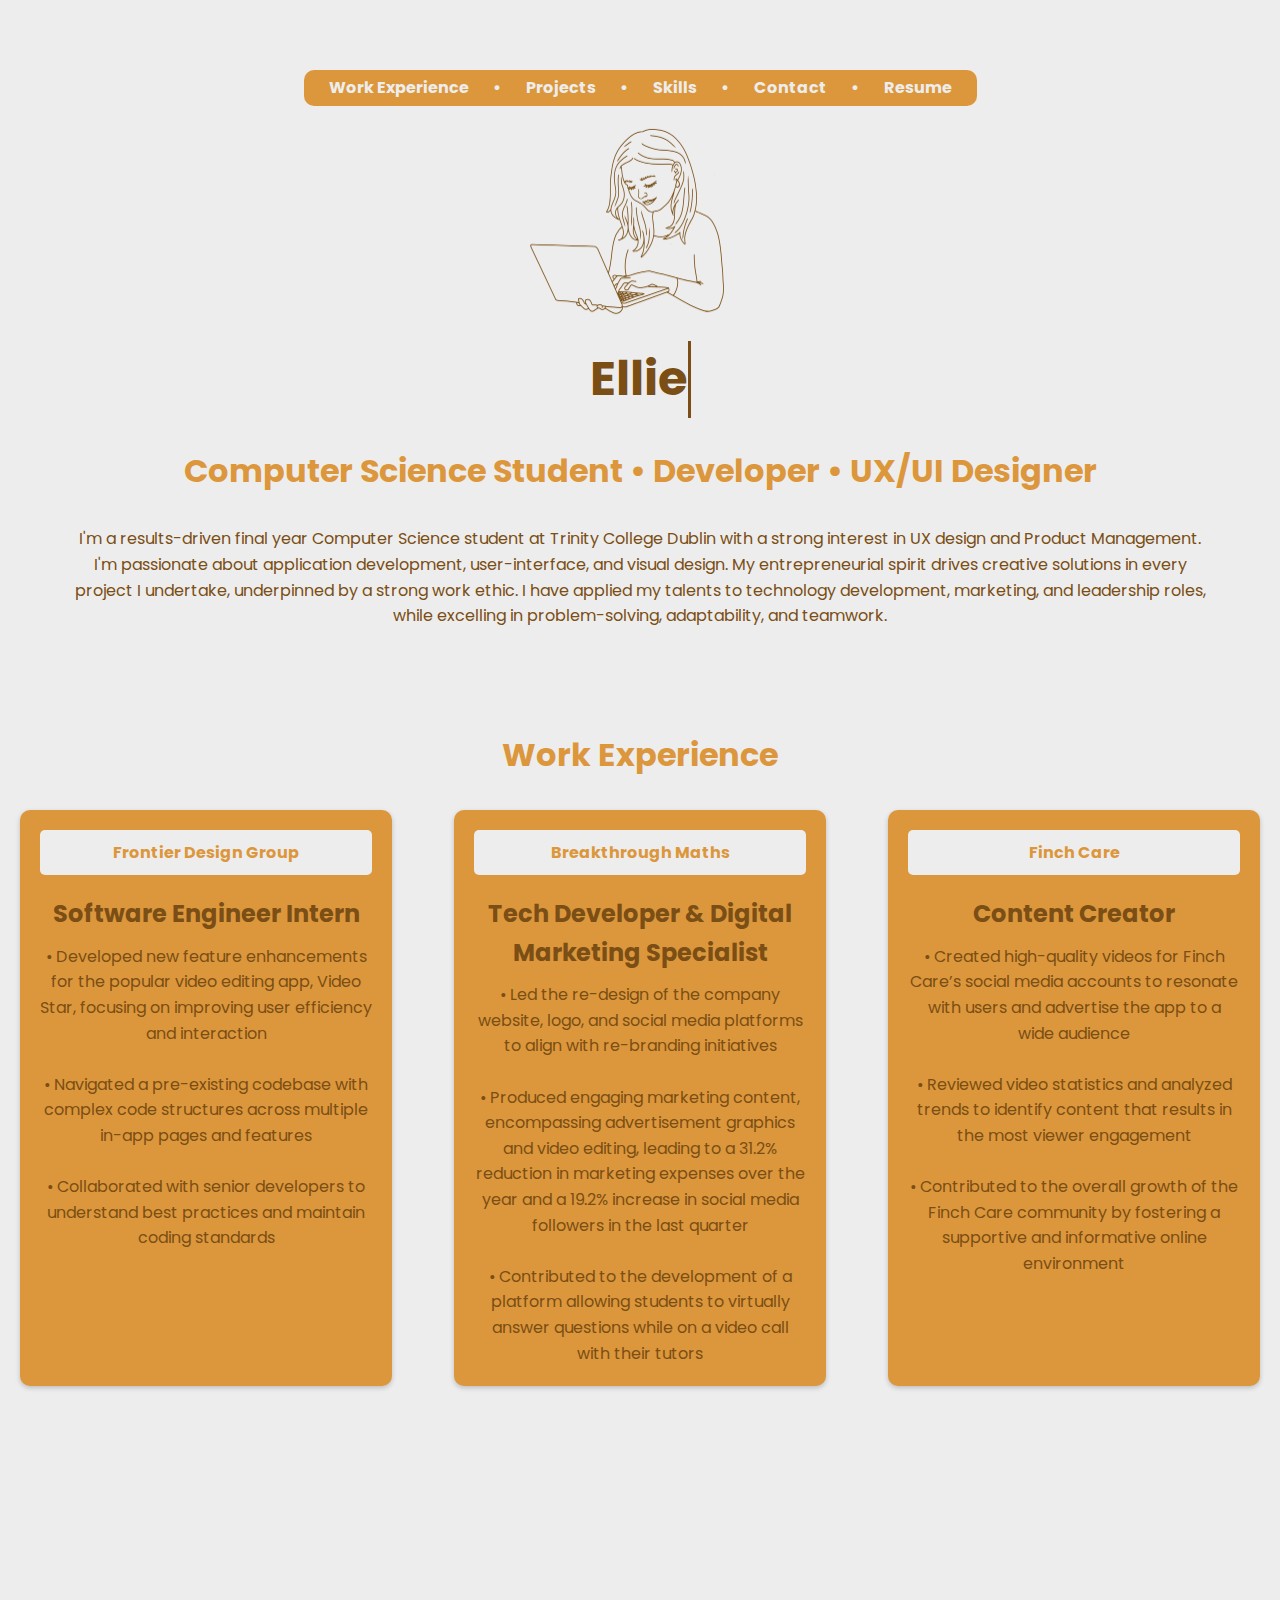
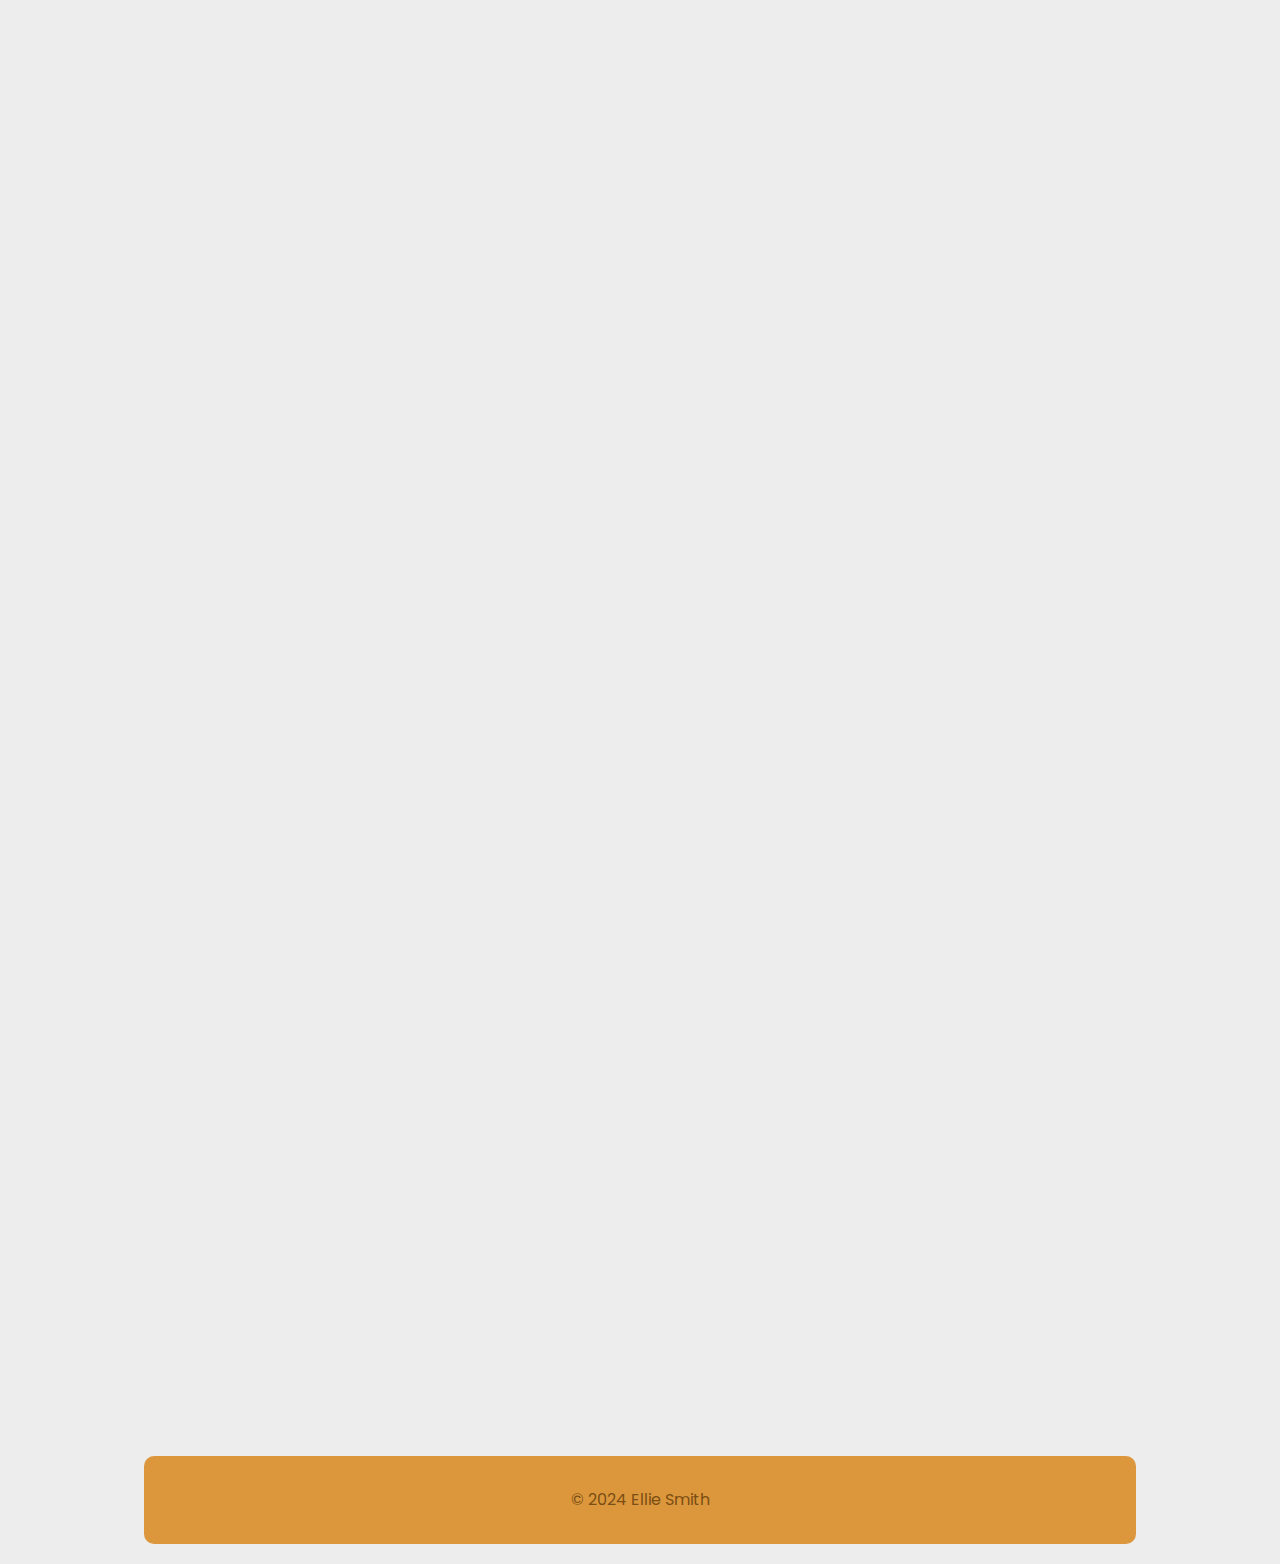
<file: index.html>
<!DOCTYPE html>
<html lang="en">
<head>
    <meta charset="UTF-8">
    <meta name="viewport" content="width=device-width, initial-scale=1.0">
    <meta name="description" content="Ellie Smith's Digital Resume">
    <meta name="keywords" content="resume, portfolio, Ellie Smith, Computer Science, Developer">
    <meta name="author" content="Ellie Smith">
    <title>Ellie Smith Digital Resume</title>
    <link rel="stylesheet" href="styles.css">
    <link rel="icon" type="image/png" href="/images/signature.png" sizes="16x16">
    <link rel="icon" type="image/png" href="/images/signature.png" sizes="32x32">
    <link rel="icon" type="image/x-icon" href="/images/signature.png">
    <link href="https://fonts.googleapis.com/css2?family=Poppins:wght@400;600&display=swap" rel="stylesheet">
</head>
<body>
    <header>
        <nav>
            <ul>
                <li><a></a></li>
                <li><a href="#workexperience">Work Experience</a></li>
                <li><a>•</a></li>
                <li><a href="#projects">Projects</a></li>
                <li><a>•</a></li>
                <li><a href="#skills">Skills</a></li>
                <li><a>•</a></li>
                <li><a href="#contact">Contact</a></li>
                <li><a>•</a></li>
                <li><a href="Ellie Smith.pdf" target="_blank">Resume</a></li>
</ul>
            </ul>
        </nav>
        <img src="/images/personallogo.png" alt="My Image" style="width:250px;height:auto;"></img>
        <div style="height: 2px;"></div> <!-- Vertical spacer -->
        <h1 id="typing-header" class="section">Ellie&nbsp;Smith</h1>
        <h2 class="section">Computer Science Student • Developer • UX/UI Designer</h2>
        <p class="section">
            I'm a results-driven final year Computer Science student at Trinity College Dublin with a 
            strong interest in UX design and Product Management. 
            I'm passionate about application development, user-interface, and visual design. 
            My entrepreneurial spirit drives creative solutions in every project I undertake, underpinned 
            by a strong work ethic. I have applied my talents to technology development, marketing, 
            and leadership roles, while excelling in problem-solving, adaptability, and teamwork.
        </p>
    </header>

    <a href="#" id="back-to-top" class="back-to-top">Back To Top</a>


    <section id="workexperience" class="section">
        <h2>Work Experience</h2>
    
        <div style="height: 10px;"></div> <!-- Vertical spacer -->
    
        <div class="job-container">
            <div class="job-box">
                <h4 class="job-title">Frontier Design Group</h4>
                <div class = "whitetext">
                <h3>Software Engineer Intern</h3>
                <div style="height: 10px;"></div> <!-- Vertical spacer -->
                <p> • Developed new feature enhancements for the popular video editing app, Video Star, focusing on improving user efficiency and interaction
                    <br><br>• Navigated a pre-existing codebase with complex code structures across multiple in-app pages and features
                    <br><br>• Collaborated with senior developers to understand best practices and maintain coding standards
                </p>
                </div>
            </div>
            <div class="job-box">
                <h4 class="job-title">Breakthrough Maths</h4>
                <div class = "whitetext">
                <h3>Tech Developer & Digital Marketing Specialist</h3>
                <div style="height: 10px;"></div> <!-- Vertical spacer -->
                <p> • Led the re-design of the company website, logo, and social media platforms to align with re-branding initiatives
                    <br><br>• Produced engaging marketing content, encompassing advertisement graphics and video editing, leading to a 31.2% reduction in marketing expenses over the year and a 19.2% increase in social media followers in the last quarter
                    <br><br>• Contributed to the development of a platform allowing students to virtually answer questions while on a video call with their tutors
                </p>
                </div>
            </div>
            <div class="job-box">
                <h4 class="job-title">Finch Care</h4>
                <div class = "whitetext">
                <h3>Content Creator</h3>
                <div style="height: 10px;"></div> <!-- Vertical spacer -->
                <p> • Created high-quality videos for Finch Care’s social media accounts to resonate with users and advertise the app to a wide audience
                    <br><br>• Reviewed video statistics and analyzed trends to identify content that results in the most viewer engagement
                    <br><br>• Contributed to the overall growth of the Finch Care community by fostering a supportive and informative online environment
                </p>
                </div>
            </div>
        </div>
    </section>
    

    <div style="height: 50px;"></div> <!-- Vertical spacer -->

    <section id="projects" class="section">

        <h2>Projects</h2>

        <div style="height: 10px;"></div> <!-- Vertical spacer -->

                <h3>Breakthrough Maths</h3>

        <div class="project-gallery">
            <div class="project-item">
                <div class="images">
                    <img src="images/btm1.png" alt="homepage" width="300">
                    <img src="images/btm2.png" alt="curriculum" width="300">
                    <img src="images/btm4.png" alt="how it works" width="300">
                </div>
            </div>
        </div>
        <p class="padding">As the lead designer for rebranding the Breakthrough Maths website, 
            I focused on creating a more sophisticated and user-friendly digital experience. 
            The primary objectives were to elevate the site's visual appeal, while ensuring 
            it retained a welcoming atmosphere for both students and parents.
            <br><br>
            I collaborated closely with the CEO to identify key content areas that were 
            essential for our target audience. My approach involved thoughtful organization 
            and prioritization of information to avoid overwhelming users. The navigation 
            bar was designed to prominently feature critical pages, whereas the footer 
            included less frequently accessed pages. This strategic layout enhanced usability 
            and ensured that essential information was readily accessible.
            <br><br>
            To maintain a cohesive visual identity, I implemented a consistent color scheme 
            and design elements across all pages. I also integrated relevant reviews 
            throughout the site, reinforcing the effectiveness of our services and building 
            trust with potential clients.
            <br><br>
            For a more indepth look, watch <a href="https://youtu.be/3hcwHcK4Rv8" target="here"> here. </a>
        </p>

        <div style="height: 40px;"></div> <!-- Vertical spacer -->
                <h3>Trivia Game</h3>
        <div class="project-gallery">
            <div class="project-item">
                <div class="images">
                    <img src="images/triviagame1.png" alt="homepage" width="300">
                    <img src="images/triviagame2.png" alt="question" width="300">
                    <img src="images/triviagame3.png" alt="wrong" width="300">
                </div>
            </div>
        </div>
        <p class="padding">As the main designer, I created this Trivia Game with a group of students
            for our school project. My main goal for the project was on delivering an engaging 
            and user-friendly interface for people to play a trivia game.
              I focused on ensuring that the game was intuitive and enjoyable, 
              allowing players to navigate and play without confusion. I designed 
              a vibrant color scheme and included playful imagery, such as photos of 
              Steve Harvey, to resonate with a Gen-Z audience. To add interactivity, 
              I incorporated a flashing "TRIVIA GAME" title, which gave the page 
              a dynamic feel.
              <br><br>
            Throughout the project, I collaborated closely with my team to integrate 
            the trivia API into the front-end display, ensuring that the back-end 
            functionality worked seamlessly with the design. By clearly defining 
            the visual direction early on, I helped streamline the front-end development
             process, making it easier for my teammates and I to bring the interface to life.
            <br><br>
            For a walkthrough of the game, watch <a href="https://youtu.be/91h3kd_Jhqk" target="here"> here. </a>
        </p>
        <div style="height: 40px;"></div> <!-- Vertical spacer -->

                <h3>PacMan</h3>

        <div class="project-gallery">
            <div class="project-item">
                <div class="images">
                    <img src="images/pacman1.png" alt="maze1" width="300">
                    <img src="images/pacman2.png" alt="maze2" width="300">
                    <img src="images/pacman3.png" alt="mze3" width="300">
                </div>
            </div>
        </div>
        <p class="padding">In collaboration with Qualcomm and a team of fellow students, we developed a WebGL 
            PacMan game for my Software Engineering module. I led the project as Team Leader, 
            coordinating meetings, delegating responsibilities, tracking progress, and assisting
             team members as needed.
             <br><br>
            While I focused less on design in this project, I played a key role in managing both 
            the frontend and backend teams to ensure smooth execution. Our goal was to modernize 
            the nostalgia of the classic PacMan by incorporating dynamically switchable mazes 
            without the need to level up.
            <br><br>
            This project significantly enhanced my leadership and organizational skills, 
            as I worked closely with the client, the module demonstrator, and our team to ensure 
            all requirements were met. Our efforts were recognized, and we were chosen among the 
            top 10 of 31 teams, praised for our effective team structure and overall development skills.
            <br><br>
            For a walkthrough of the game, watch <a href="https://youtu.be/4AwQhgvki5s" target="here"> here. </a>
        </p>

        <div></div>
        <div></div>

    </section>
    
    <div style="height: 50px;"></div> <!-- Vertical spacer -->

    <section id="skills" class="section">
        <h2>Skills</h2>

        <div style="height: 10px;"></div> <!-- Vertical spacer -->

        <div class="skill-container">
            <div class="skill-box">
                <h3>Programming Languages</h3>
                <p> •	Java (Advanced)
                    <br>•	Python (Advanced)
                    <br>•	JavaScript (Advanced)
                    <br>•	CSS (Advanced)
                    <br>•	Objective-C (Advanced)
                    <br>•	Swift (Advanced)
                    <br>•	React
                    <br>•	HTML
                    <br>•	C
                    <br>•	Arm Assembly
                    <br>•	Prolog
                    </p>
            </div>
            <div class="skill-box">
                <h3>Design & Coding Tools</h3>
                <p> •	GitHub (Advanced)
                    <br>•	Adobe Photoshop (Advanced)
                    <br>•	Adobe Lightroom (Advanced)
                    <br>•	Final Cut Pro (Advanced)
                    <br>•	Procreate (Advanced)
                    <br>•	CapCut (Advanced)
                    <br>•	Bitbucket
                    <br>•	WordPress
                    <br>•	XML & UML
                </p>
            </div>
        </div>
    </section>

    <div style="height: 50px;"></div> <!-- Vertical spacer -->

    <section id="contact" class="section">
        <h2>Contact</h2>
    
        <p>Email: <a href="mailto:smithe17@tcd.ie">smithe17@tcd.ie</a></p>
        <p>LinkedIn: <a href="https://www.linkedin.com/in/ellie-s-380299201/" target="_blank" rel="noopener noreferrer">Ellie Smith</a></p>
    </section>

    <div style="height: 50px;"></div> <!-- Vertical spacer -->

    <footer>
        <p>&copy; 2024 Ellie Smith</p>
    </footer>
    
</body>

<script>
    document.addEventListener("DOMContentLoaded", function() {
        const sections = document.querySelectorAll('.section');
        const header = document.getElementById("typing-header");
        const text = header.innerText;
        header.innerText = ""; // Clear the text initially
        let index = 0;
        const typingSpeed = 150; // Adjust speed as needed
        let typingStarted = false; // To ensure typing starts only once

        // Back to Top Button Functionality
        const backToTopButton = document.getElementById('back-to-top');

        window.addEventListener('scroll', function() {
            // Check if the user scrolled down
            if (window.scrollY > 200) {
                backToTopButton.classList.add('visible');
            } else {
                backToTopButton.classList.remove('visible');
            }
        });

        backToTopButton.addEventListener('click', function(e) {
            e.preventDefault(); // Prevent default anchor click behavior
            window.scrollTo({
                top: 0,
                behavior: 'smooth' // Smooth scroll to the top
            });
        });

        // Smooth scroll for navigation links with an offset
    document.querySelectorAll('nav a[href^="#"]').forEach(anchor => {
        anchor.addEventListener('click', function(e) {
            e.preventDefault();
            
            const targetId = this.getAttribute('href');
            const targetElement = document.querySelector(targetId);
            
            if (targetElement) {
                const offset = 30; // Adjust this value for how much you want to scroll above the section
                const targetPosition = targetElement.offsetTop - offset;

                window.scrollTo({
                    top: targetPosition,
                    behavior: 'smooth' // Smooth scroll effect
                });
            }
        });
    });

        function typeText() {
            if (index < text.length) {
                header.innerText += text.charAt(index);
                index++;
                setTimeout(typeText, typingSpeed);
            }
        }

        function checkVisibility() {
            const windowHeight = window.innerHeight;

            sections.forEach(section => {
                const rect = section.getBoundingClientRect();
                if (rect.top < windowHeight && rect.bottom > 0) {
                    section.classList.add('visible');

                    // Start typing effect when the header is visible
                    if (section.id === "typing-header" && !typingStarted) {
                        typingStarted = true; // Prevent restarting
                        typeText(); // Start typing animation
                    }
                }
            });
        }

        // Check visibility on scroll and resize
        window.addEventListener('scroll', checkVisibility);
        window.addEventListener('resize', checkVisibility);

        // Initial check
        checkVisibility();
    });
</script>



</html>
</file>
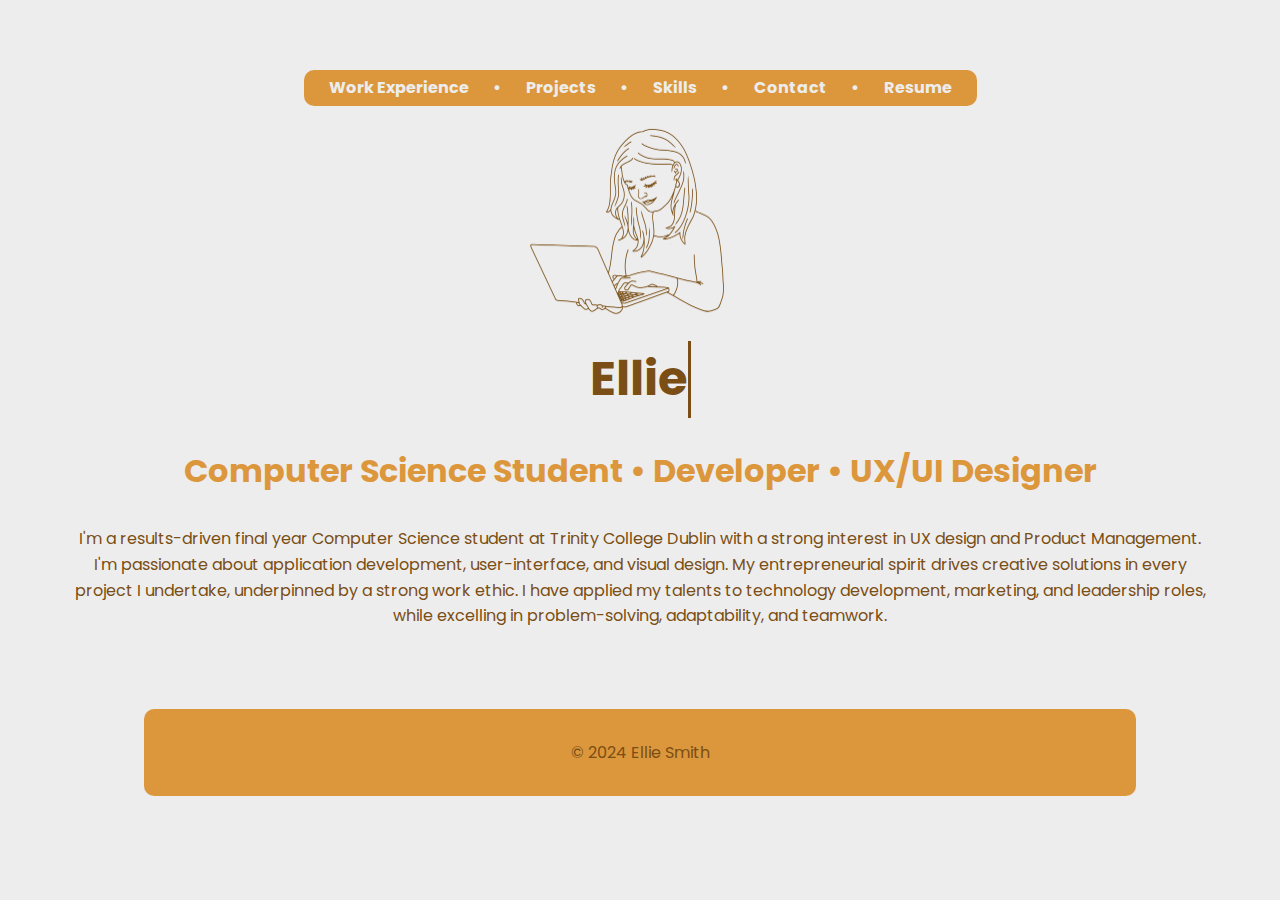
<file: pages/index.html>
<!DOCTYPE html>
<html lang="en">
<head>
    <meta charset="UTF-8">
    <meta name="viewport" content="width=device-width, initial-scale=1.0">
    <meta name="description" content="Ellie Smith's Digital Resume">
    <meta name="keywords" content="resume, portfolio, Ellie Smith, Computer Science, Developer">
    <meta name="author" content="Ellie Smith">
    <title>Ellie Smith Digital Resume</title>
    <link rel="stylesheet" href="styles.css">
    <link rel="icon" type="image/png" href="/images/signature.png" sizes="16x16">
    <link rel="icon" type="image/png" href="/images/signature.png" sizes="32x32">
    <link rel="icon" type="image/x-icon" href="/images/signature.png">
    <link href="https://fonts.googleapis.com/css2?family=Poppins:wght@400;600&display=swap" rel="stylesheet">
</head>
<body>
    <header>
        <nav>
            <ul>
                <li><a></a></li>
                <li><a href="workexperience.html">Work Experience</a></li>
                <li><a>•</a></li>
                <li><a href="projects.html">Projects</a></li>
                <li><a>•</a></li>
                <li><a href="skills.html">Skills</a></li>
                <li><a>•</a></li>
                <li><a href="contact.html">Contact</a></li>
                <li><a>•</a></li>
                <li><a href="Ellie Smith.pdf" target="_blank">Resume</a></li>
            </ul>
            </ul>
        </nav>
        <img src="/images/personallogo.png" alt="My Image" style="width:250px;height:auto;"></img>
        <div style="height: 2px;"></div> <!-- Vertical spacer -->
        <h1 id="typing-header" class="section">Ellie&nbsp;Smith</h1>
        <h2 class="section">Computer Science Student • Developer • UX/UI Designer</h2>
        <p class="section">
            I'm a results-driven final year Computer Science student at Trinity College Dublin with a 
            strong interest in UX design and Product Management. 
            I'm passionate about application development, user-interface, and visual design. 
            My entrepreneurial spirit drives creative solutions in every project I undertake, underpinned 
            by a strong work ethic. I have applied my talents to technology development, marketing, 
            and leadership roles, while excelling in problem-solving, adaptability, and teamwork.
        </p>
    </header>

    <a href="#" id="back-to-top" class="back-to-top">Back To Top</a>

    <footer>
        <p>&copy; 2024 Ellie Smith</p>
    </footer>
    
</body>

<script>
    document.addEventListener("DOMContentLoaded", function() {
        const sections = document.querySelectorAll('.section');
        const header = document.getElementById("typing-header");
        const text = header.innerText;
        header.innerText = ""; // Clear the text initially
        let index = 0;
        const typingSpeed = 150; // Adjust speed as needed
        let typingStarted = false; // To ensure typing starts only once

        // Back to Top Button Functionality
        const backToTopButton = document.getElementById('back-to-top');

        window.addEventListener('scroll', function() {
            // Check if the user scrolled down
            if (window.scrollY > 200) {
                backToTopButton.classList.add('visible');
            } else {
                backToTopButton.classList.remove('visible');
            }
        });

        backToTopButton.addEventListener('click', function(e) {
            e.preventDefault(); // Prevent default anchor click behavior
            window.scrollTo({
                top: 0,
                behavior: 'smooth' // Smooth scroll to the top
            });
        });

        // Smooth scroll for navigation links with an offset
    document.querySelectorAll('nav a[href^="#"]').forEach(anchor => {
        anchor.addEventListener('click', function(e) {
            e.preventDefault();
            
            const targetId = this.getAttribute('href');
            const targetElement = document.querySelector(targetId);
            
            if (targetElement) {
                const offset = 30; // Adjust this value for how much you want to scroll above the section
                const targetPosition = targetElement.offsetTop - offset;

                window.scrollTo({
                    top: targetPosition,
                    behavior: 'smooth' // Smooth scroll effect
                });
            }
        });
    });

        function typeText() {
            if (index < text.length) {
                header.innerText += text.charAt(index);
                index++;
                setTimeout(typeText, typingSpeed);
            }
        }

        function checkVisibility() {
            const windowHeight = window.innerHeight;

            sections.forEach(section => {
                const rect = section.getBoundingClientRect();
                if (rect.top < windowHeight && rect.bottom > 0) {
                    section.classList.add('visible');

                    // Start typing effect when the header is visible
                    if (section.id === "typing-header" && !typingStarted) {
                        typingStarted = true; // Prevent restarting
                        typeText(); // Start typing animation
                    }
                }
            });
        }

        // Check visibility on scroll and resize
        window.addEventListener('scroll', checkVisibility);
        window.addEventListener('resize', checkVisibility);

        // Initial check
        checkVisibility();
    });
</script>



</html>
</file>
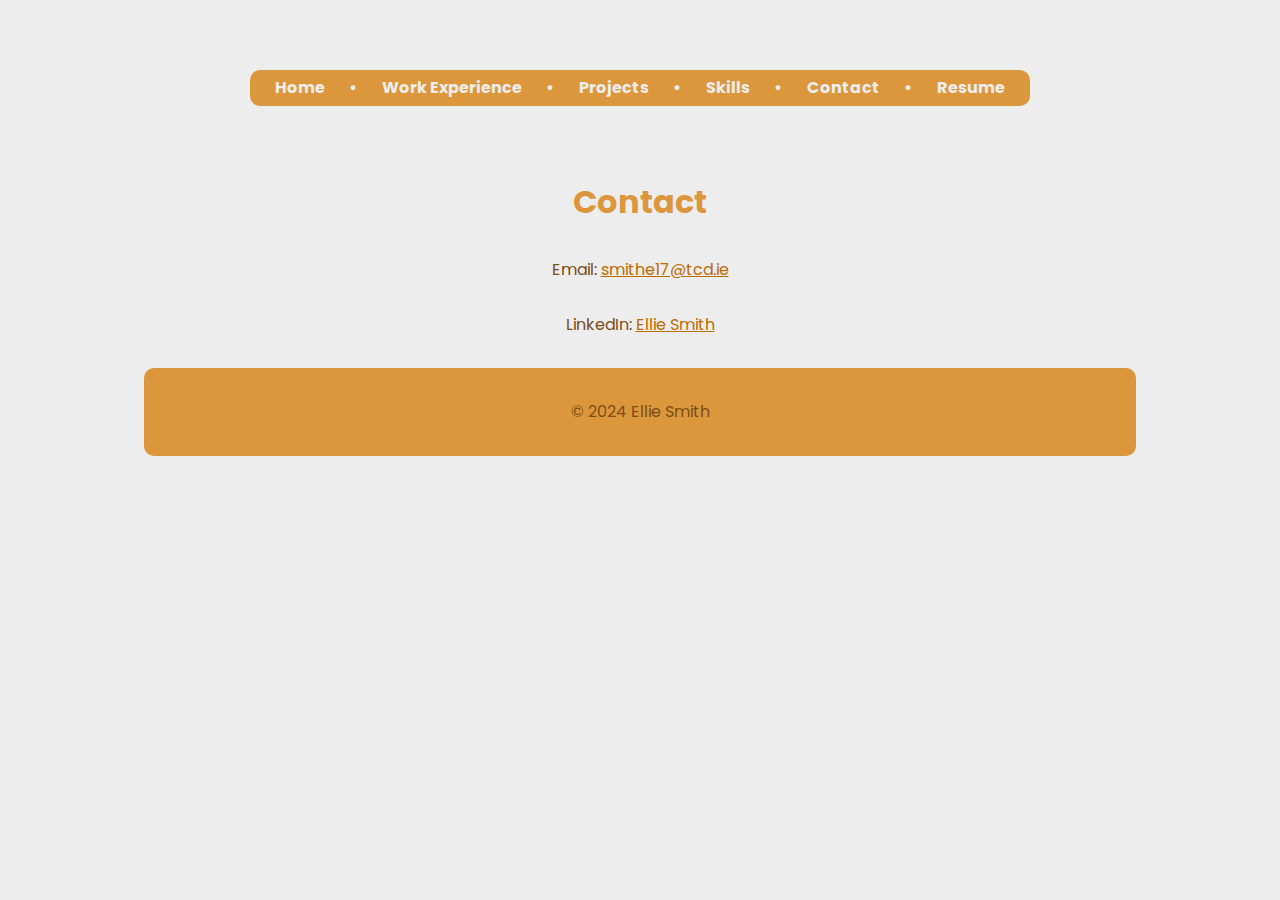
<file: contact.html>
<!DOCTYPE html>
<html lang="en">
    <head>
        <meta charset="UTF-8">
        <meta name="viewport" content="width=device-width, initial-scale=1.0">
        <meta name="description" content="Ellie Smith's Digital Resume">
        <meta name="keywords" content="resume, portfolio, Ellie Smith, Computer Science, Developer">
        <meta name="author" content="Ellie Smith">
        <title>Ellie Smith Digital Resume</title>
        <link rel="stylesheet" href="styles.css">
        <link rel="icon" type="image/png" href="/images/signature.png" sizes="16x16">
        <link rel="icon" type="image/png" href="/images/signature.png" sizes="32x32">
        <link rel="icon" type="image/x-icon" href="/images/signature.png">
        <link href="https://fonts.googleapis.com/css2?family=Poppins:wght@400;600&display=swap" rel="stylesheet">
    </head>
    <body>

        <header>
            <nav>
                <ul>
                    <li><a></a></li>
                    <li><a href="index.html">Home</a></li>
                    <li><a>•</a></li>
                    <li><a href="workexperience.html">Work Experience</a></li>
                    <li><a>•</a></li>
                    <li><a href="projects.html">Projects</a></li>
                    <li><a>•</a></li>
                    <li><a href="skills.html">Skills</a></li>
                    <li><a>•</a></li>
                    <li><a href="contact.html">Contact</a></li>
                    <li><a>•</a></li>
                    <li><a href="images/Ellie Smith.pdf" target="_blank">Resume</a></li>
                </ul>
                </ul>
            </nav>
        </header>

        <section id="contact" class="section.visible">
            <h2>Contact</h2>
        
            <p>Email: <a href="mailto:smithe17@tcd.ie">smithe17@tcd.ie</a></p>
            <p>LinkedIn: <a href="https://www.linkedin.com/in/ellie-s-380299201/" target="_blank" rel="noopener noreferrer">Ellie Smith</a></p>
        </section>
        
        <footer>
            <p>&copy; 2024 Ellie Smith</p>
        </footer>

    </body>

    <script>
        document.addEventListener("DOMContentLoaded", function() {
            const sections = document.querySelectorAll('.section');
            const header = document.getElementById("typing-header");
            const text = header.innerText;
            header.innerText = ""; // Clear the text initially
            let index = 0;
            const typingSpeed = 150; // Adjust speed as needed
            let typingStarted = false; // To ensure typing starts only once

            // Smooth scroll for navigation links with an offset
        document.querySelectorAll('nav a[href^="#"]').forEach(anchor => {
            anchor.addEventListener('click', function(e) {
                e.preventDefault();
                
                const targetId = this.getAttribute('href');
                const targetElement = document.querySelector(targetId);
                
                if (targetElement) {
                    const offset = 30; // Adjust this value for how much you want to scroll above the section
                    const targetPosition = targetElement.offsetTop - offset;

                    window.scrollTo({
                        top: targetPosition,
                        behavior: 'smooth' // Smooth scroll effect
                    });
                }
            });
        });

            function typeText() {
                if (index < text.length) {
                    header.innerText += text.charAt(index);
                    index++;
                    setTimeout(typeText, typingSpeed);
                }
            }

            function checkVisibility() {
                const windowHeight = window.innerHeight;

                sections.forEach(section => {
                    const rect = section.getBoundingClientRect();
                    if (rect.top < windowHeight && rect.bottom > 0) {
                        section.classList.add('visible');

                        // Start typing effect when the header is visible
                        if (section.id === "typing-header" && !typingStarted) {
                            typingStarted = true; // Prevent restarting
                            typeText(); // Start typing animation
                        }
                    }
                });
            }

            // Check visibility on scroll and resize
            window.addEventListener('scroll', checkVisibility);
            window.addEventListener('resize', checkVisibility);

            // Initial check
            checkVisibility();
        });
    </script>
</html>
</file>
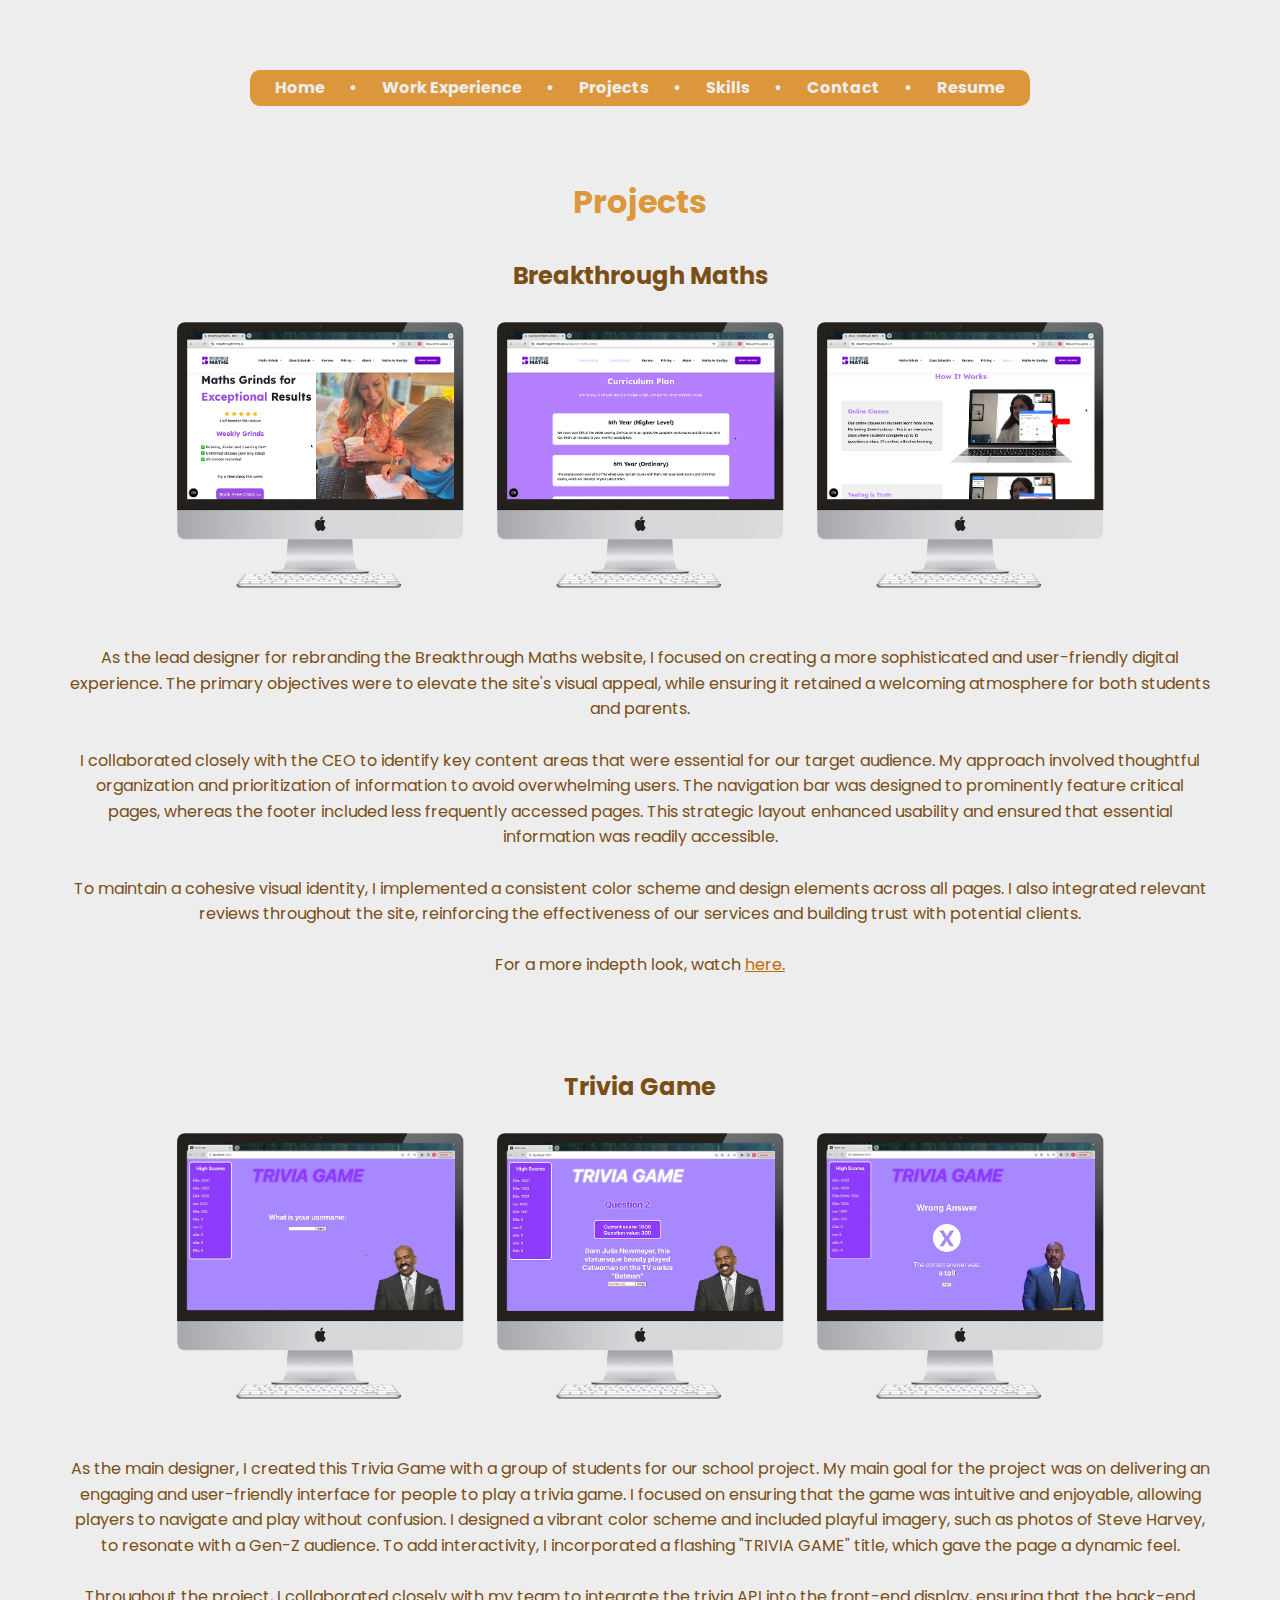
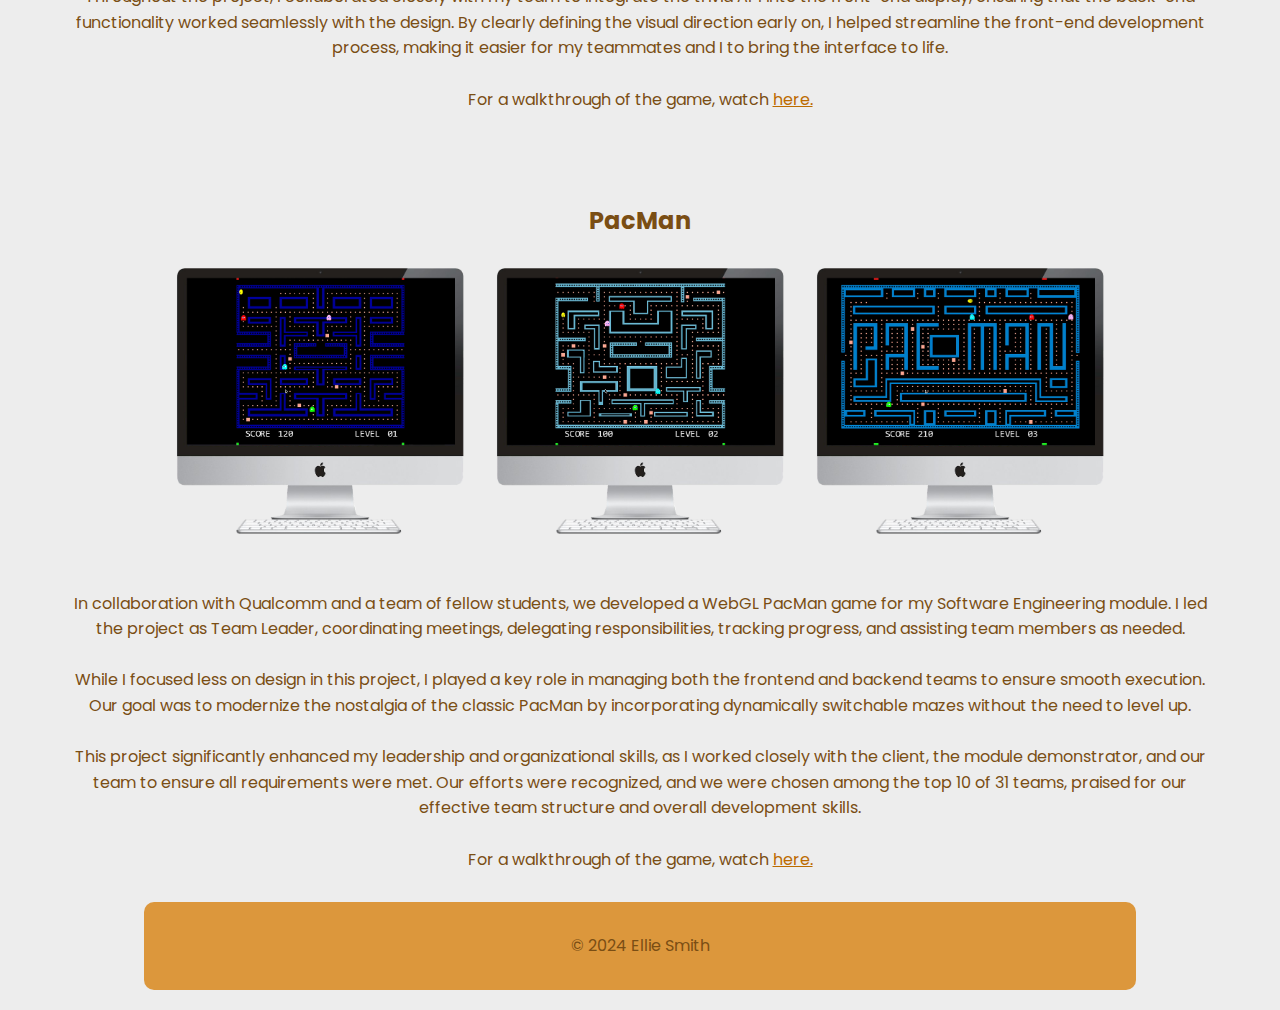
<file: projects.html>
<!DOCTYPE html>
<html lang="en">
    <head>
        <meta charset="UTF-8">
        <meta name="viewport" content="width=device-width, initial-scale=1.0">
        <meta name="description" content="Ellie Smith's Digital Resume">
        <meta name="keywords" content="resume, portfolio, Ellie Smith, Computer Science, Developer">
        <meta name="author" content="Ellie Smith">
        <title>Ellie Smith Digital Resume</title>
        <link rel="stylesheet" href="styles.css">
        <link rel="icon" type="image/png" href="/images/signature.png" sizes="16x16">
        <link rel="icon" type="image/png" href="/images/signature.png" sizes="32x32">
        <link rel="icon" type="image/x-icon" href="/images/signature.png">
        <link href="https://fonts.googleapis.com/css2?family=Poppins:wght@400;600&display=swap" rel="stylesheet">
    </head>

    <body>
        <header>
            <nav>
                <ul>
                    <li><a></a></li>
                    <li><a href="index.html">Home</a></li>
                    <li><a>•</a></li>
                    <li><a href="workexperience.html">Work Experience</a></li>
                    <li><a>•</a></li>
                    <li><a href="projects.html">Projects</a></li>
                    <li><a>•</a></li>
                    <li><a href="skills.html">Skills</a></li>
                    <li><a>•</a></li>
                    <li><a href="contact.html">Contact</a></li>
                    <li><a>•</a></li>
                    <li><a href="images/Ellie Smith.pdf" target="_blank">Resume</a></li>
                </ul>
                </ul>
            </nav>
        </header>

        <section id="projects" class="section.visible">

            <h2>Projects</h2>

            <div style="height: 10px;"></div> <!-- Vertical spacer -->

                    <h3>Breakthrough Maths</h3>

            <div class="project-gallery">
                <div class="project-item">
                    <div class="images">
                        <img src="images/btm1.png" alt="homepage" width="300">
                        <img src="images/btm2.png" alt="curriculum" width="300">
                        <img src="images/btm4.png" alt="how it works" width="300">
                    </div>
                </div>
            </div>
            <p class="padding">As the lead designer for rebranding the Breakthrough Maths website, 
                I focused on creating a more sophisticated and user-friendly digital experience. 
                The primary objectives were to elevate the site's visual appeal, while ensuring 
                it retained a welcoming atmosphere for both students and parents.
                <br><br>
                I collaborated closely with the CEO to identify key content areas that were 
                essential for our target audience. My approach involved thoughtful organization 
                and prioritization of information to avoid overwhelming users. The navigation 
                bar was designed to prominently feature critical pages, whereas the footer 
                included less frequently accessed pages. This strategic layout enhanced usability 
                and ensured that essential information was readily accessible.
                <br><br>
                To maintain a cohesive visual identity, I implemented a consistent color scheme 
                and design elements across all pages. I also integrated relevant reviews 
                throughout the site, reinforcing the effectiveness of our services and building 
                trust with potential clients.
                <br><br>
                For a more indepth look, watch <a href="https://youtu.be/3hcwHcK4Rv8" target="here"> here. </a>
            </p>

            <div style="height: 40px;"></div> <!-- Vertical spacer -->
                    <h3>Trivia Game</h3>
            <div class="project-gallery">
                <div class="project-item">
                    <div class="images">
                        <img src="images/triviagame1.png" alt="homepage" width="300">
                        <img src="images/triviagame2.png" alt="question" width="300">
                        <img src="images/triviagame3.png" alt="wrong" width="300">
                    </div>
                </div>
            </div>
            <p class="padding">As the main designer, I created this Trivia Game with a group of students
                for our school project. My main goal for the project was on delivering an engaging 
                and user-friendly interface for people to play a trivia game.
                I focused on ensuring that the game was intuitive and enjoyable, 
                allowing players to navigate and play without confusion. I designed 
                a vibrant color scheme and included playful imagery, such as photos of 
                Steve Harvey, to resonate with a Gen-Z audience. To add interactivity, 
                I incorporated a flashing "TRIVIA GAME" title, which gave the page 
                a dynamic feel.
                <br><br>
                Throughout the project, I collaborated closely with my team to integrate 
                the trivia API into the front-end display, ensuring that the back-end 
                functionality worked seamlessly with the design. By clearly defining 
                the visual direction early on, I helped streamline the front-end development
                process, making it easier for my teammates and I to bring the interface to life.
                <br><br>
                For a walkthrough of the game, watch <a href="https://youtu.be/91h3kd_Jhqk" target="here"> here. </a>
            </p>
            <div style="height: 40px;"></div> <!-- Vertical spacer -->

                    <h3>PacMan</h3>

            <div class="project-gallery">
                <div class="project-item">
                    <div class="images">
                        <img src="images/pacman1.png" alt="maze1" width="300">
                        <img src="images/pacman2.png" alt="maze2" width="300">
                        <img src="images/pacman3.png" alt="mze3" width="300">
                    </div>
                </div>
            </div>
            <p class="padding">In collaboration with Qualcomm and a team of fellow students, we developed a WebGL 
                PacMan game for my Software Engineering module. I led the project as Team Leader, 
                coordinating meetings, delegating responsibilities, tracking progress, and assisting
                team members as needed.
                <br><br>
                While I focused less on design in this project, I played a key role in managing both 
                the frontend and backend teams to ensure smooth execution. Our goal was to modernize 
                the nostalgia of the classic PacMan by incorporating dynamically switchable mazes 
                without the need to level up.
                <br><br>
                This project significantly enhanced my leadership and organizational skills, 
                as I worked closely with the client, the module demonstrator, and our team to ensure 
                all requirements were met. Our efforts were recognized, and we were chosen among the 
                top 10 of 31 teams, praised for our effective team structure and overall development skills.
                <br><br>
                For a walkthrough of the game, watch <a href="https://youtu.be/4AwQhgvki5s" target="here"> here. </a>
            </p>

            <div></div>
            <div></div>

        </section>
        
        <footer>
            <p>&copy; 2024 Ellie Smith</p>
        </footer>

    </body>

        <script>
        document.addEventListener("DOMContentLoaded", function() {
            const sections = document.querySelectorAll('.section');
            const header = document.getElementById("typing-header");
            const text = header.innerText;
            header.innerText = ""; // Clear the text initially
            let index = 0;
            const typingSpeed = 150; // Adjust speed as needed
            let typingStarted = false; // To ensure typing starts only once

            // Smooth scroll for navigation links with an offset
        document.querySelectorAll('nav a[href^="#"]').forEach(anchor => {
            anchor.addEventListener('click', function(e) {
                e.preventDefault();
                
                const targetId = this.getAttribute('href');
                const targetElement = document.querySelector(targetId);
                
                if (targetElement) {
                    const offset = 30; // Adjust this value for how much you want to scroll above the section
                    const targetPosition = targetElement.offsetTop - offset;

                    window.scrollTo({
                        top: targetPosition,
                        behavior: 'smooth' // Smooth scroll effect
                    });
                }
            });
        });

            function typeText() {
                if (index < text.length) {
                    header.innerText += text.charAt(index);
                    index++;
                    setTimeout(typeText, typingSpeed);
                }
            }

            function checkVisibility() {
                const windowHeight = window.innerHeight;

                sections.forEach(section => {
                    const rect = section.getBoundingClientRect();
                    if (rect.top < windowHeight && rect.bottom > 0) {
                        section.classList.add('visible');

                        // Start typing effect when the header is visible
                        if (section.id === "typing-header" && !typingStarted) {
                            typingStarted = true; // Prevent restarting
                            typeText(); // Start typing animation
                        }
                    }
                });
            }

            // Check visibility on scroll and resize
            window.addEventListener('scroll', checkVisibility);
            window.addEventListener('resize', checkVisibility);

            // Initial check
            checkVisibility();
        });
    </script>
</html>
</file>
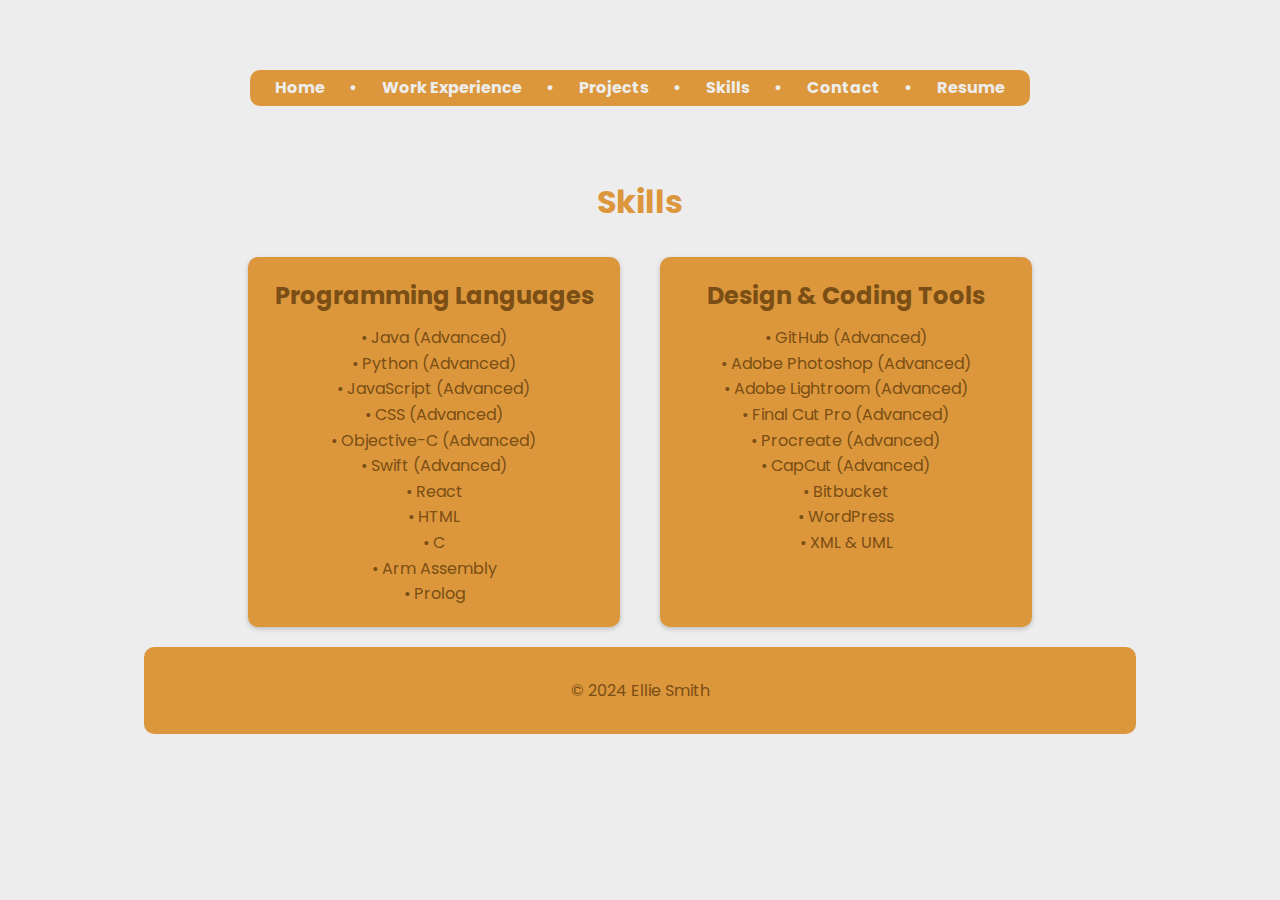
<file: skills.html>
<!DOCTYPE html>
<html lang="en">
    <head>
        <meta charset="UTF-8">
        <meta name="viewport" content="width=device-width, initial-scale=1.0">
        <meta name="description" content="Ellie Smith's Digital Resume">
        <meta name="keywords" content="resume, portfolio, Ellie Smith, Computer Science, Developer">
        <meta name="author" content="Ellie Smith">
        <title>Ellie Smith Digital Resume</title>
        <link rel="stylesheet" href="styles.css">
        <link rel="icon" type="image/png" href="/images/signature.png" sizes="16x16">
        <link rel="icon" type="image/png" href="/images/signature.png" sizes="32x32">
        <link rel="icon" type="image/x-icon" href="/images/signature.png">
        <link href="https://fonts.googleapis.com/css2?family=Poppins:wght@400;600&display=swap" rel="stylesheet">
    </head>
    <body>

        <header>
            <nav>
                <ul>
                    <li><a></a></li>
                    <li><a href="index.html">Home</a></li>
                    <li><a>•</a></li>
                    <li><a href="workexperience.html">Work Experience</a></li>
                    <li><a>•</a></li>
                    <li><a href="projects.html">Projects</a></li>
                    <li><a>•</a></li>
                    <li><a href="skills.html">Skills</a></li>
                    <li><a>•</a></li>
                    <li><a href="contact.html">Contact</a></li>
                    <li><a>•</a></li>
                    <li><a href="images/Ellie Smith.pdf" target="_blank">Resume</a></li>
                </ul>
                </ul>
            </nav>
        </header>

        <section id="skills" class="section.visible">
            <h2>Skills</h2>

            <div style="height: 10px;"></div> <!-- Vertical spacer -->

            <div class="skill-container">
                <div class="skill-box">
                    <h3>Programming Languages</h3>
                    <p> •	Java (Advanced)
                        <br>•	Python (Advanced)
                        <br>•	JavaScript (Advanced)
                        <br>•	CSS (Advanced)
                        <br>•	Objective-C (Advanced)
                        <br>•	Swift (Advanced)
                        <br>•	React
                        <br>•	HTML
                        <br>•	C
                        <br>•	Arm Assembly
                        <br>•	Prolog
                        </p>
                </div>
                <div class="skill-box">
                    <h3>Design & Coding Tools</h3>
                    <p> •	GitHub (Advanced)
                        <br>•	Adobe Photoshop (Advanced)
                        <br>•	Adobe Lightroom (Advanced)
                        <br>•	Final Cut Pro (Advanced)
                        <br>•	Procreate (Advanced)
                        <br>•	CapCut (Advanced)
                        <br>•	Bitbucket
                        <br>•	WordPress
                        <br>•	XML & UML
                    </p>
                </div>
            </div>
        </section>

        <footer>
            <p>&copy; 2024 Ellie Smith</p>
        </footer>

    </body>

        <script>
        document.addEventListener("DOMContentLoaded", function() {
            const sections = document.querySelectorAll('.section');
            const header = document.getElementById("typing-header");
            const text = header.innerText;
            header.innerText = ""; // Clear the text initially
            let index = 0;
            const typingSpeed = 150; // Adjust speed as needed
            let typingStarted = false; // To ensure typing starts only once

            // Smooth scroll for navigation links with an offset
        document.querySelectorAll('nav a[href^="#"]').forEach(anchor => {
            anchor.addEventListener('click', function(e) {
                e.preventDefault();
                
                const targetId = this.getAttribute('href');
                const targetElement = document.querySelector(targetId);
                
                if (targetElement) {
                    const offset = 30; // Adjust this value for how much you want to scroll above the section
                    const targetPosition = targetElement.offsetTop - offset;

                    window.scrollTo({
                        top: targetPosition,
                        behavior: 'smooth' // Smooth scroll effect
                    });
                }
            });
        });

            function typeText() {
                if (index < text.length) {
                    header.innerText += text.charAt(index);
                    index++;
                    setTimeout(typeText, typingSpeed);
                }
            }

            function checkVisibility() {
                const windowHeight = window.innerHeight;

                sections.forEach(section => {
                    const rect = section.getBoundingClientRect();
                    if (rect.top < windowHeight && rect.bottom > 0) {
                        section.classList.add('visible');

                        // Start typing effect when the header is visible
                        if (section.id === "typing-header" && !typingStarted) {
                            typingStarted = true; // Prevent restarting
                            typeText(); // Start typing animation
                        }
                    }
                });
            }

            // Check visibility on scroll and resize
            window.addEventListener('scroll', checkVisibility);
            window.addEventListener('resize', checkVisibility);

            // Initial check
            checkVisibility();
        });
    </script>
</html>
</file>
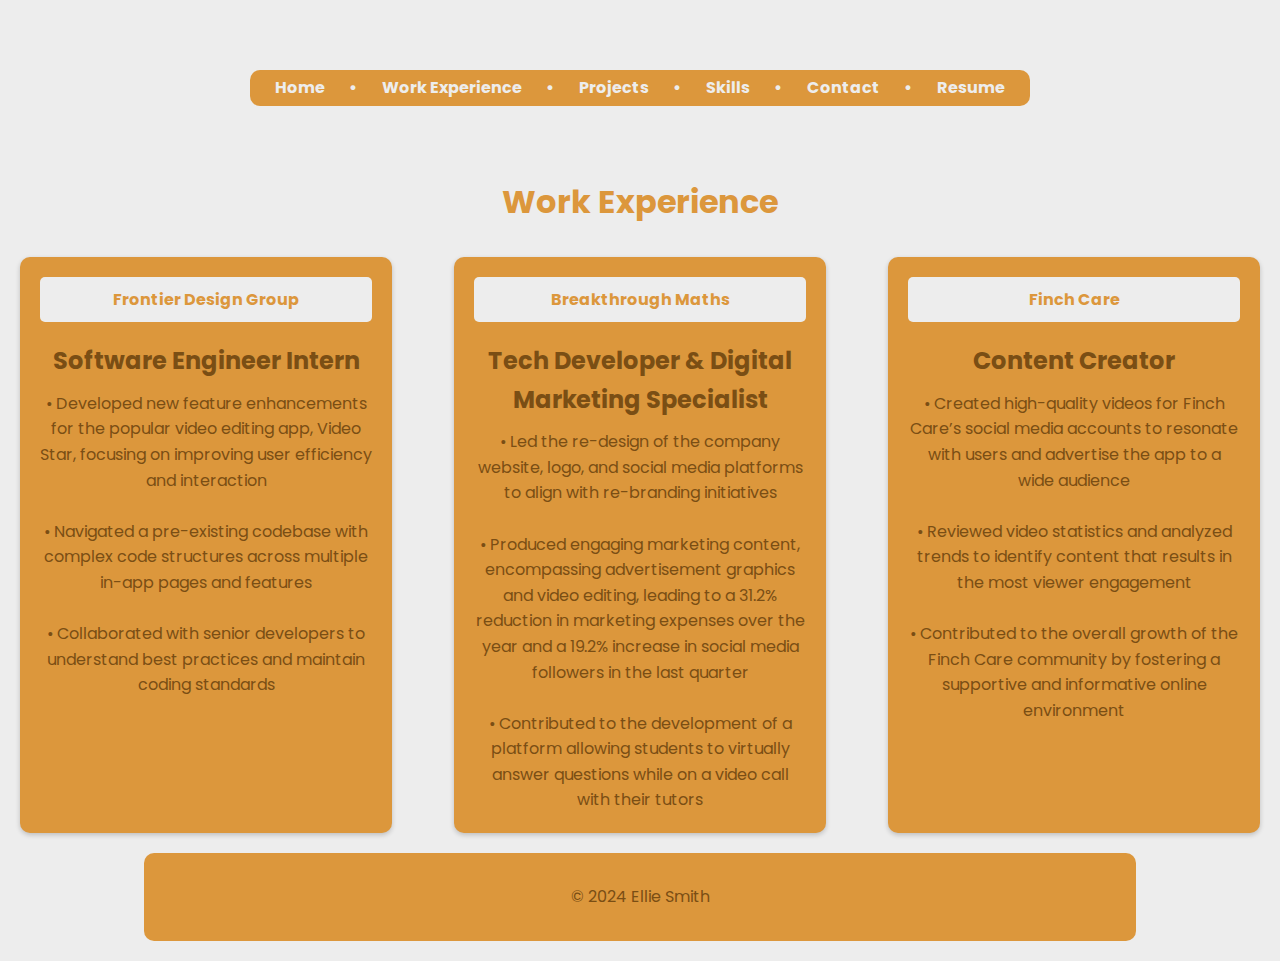
<file: workexperience.html>
<!DOCTYPE html>
<html lang="en">
    <head>
        <meta charset="UTF-8">
        <meta name="viewport" content="width=device-width, initial-scale=1.0">
        <meta name="description" content="Ellie Smith's Digital Resume">
        <meta name="keywords" content="resume, portfolio, Ellie Smith, Computer Science, Developer">
        <meta name="author" content="Ellie Smith">
        <title>Ellie Smith Digital Resume</title>
        <link rel="stylesheet" href="styles.css">
        <link rel="icon" type="image/png" href="/images/signature.png" sizes="16x16">
        <link rel="icon" type="image/png" href="/images/signature.png" sizes="32x32">
        <link rel="icon" type="image/x-icon" href="/images/signature.png">
        <link href="https://fonts.googleapis.com/css2?family=Poppins:wght@400;600&display=swap" rel="stylesheet">
    </head>

    <body>
        <header>
            <nav>
                <ul>
                    <li><a></a></li>
                    <li><a href="index.html">Home</a></li>
                    <li><a>•</a></li>
                    <li><a href="workexperience.html">Work Experience</a></li>
                    <li><a>•</a></li>
                    <li><a href="projects.html">Projects</a></li>
                    <li><a>•</a></li>
                    <li><a href="skills.html">Skills</a></li>
                    <li><a>•</a></li>
                    <li><a href="contact.html">Contact</a></li>
                    <li><a>•</a></li>
                    <li><a href="images/Ellie Smith.pdf" target="_blank">Resume</a></li>
                </ul>
                </ul>
            </nav>
        </header>

        <section id="workexperience" class="section.visible">
            <h2>Work Experience</h2>
        
            <div style="height: 10px;"></div> <!-- Vertical spacer -->
        
            <div class="job-container">
                <div class="job-box">
                    <h4 class="job-title">Frontier Design Group</h4>
                    <div class = "whitetext">
                    <h3>Software Engineer Intern</h3>
                    <div style="height: 10px;"></div> <!-- Vertical spacer -->
                    <p> • Developed new feature enhancements for the popular video editing app, Video Star, focusing on improving user efficiency and interaction
                        <br><br>• Navigated a pre-existing codebase with complex code structures across multiple in-app pages and features
                        <br><br>• Collaborated with senior developers to understand best practices and maintain coding standards
                    </p>
                    </div>
                </div>
                <div class="job-box">
                    <h4 class="job-title">Breakthrough Maths</h4>
                    <div class = "whitetext">
                    <h3>Tech Developer & Digital Marketing Specialist</h3>
                    <div style="height: 10px;"></div> <!-- Vertical spacer -->
                    <p> • Led the re-design of the company website, logo, and social media platforms to align with re-branding initiatives
                        <br><br>• Produced engaging marketing content, encompassing advertisement graphics and video editing, leading to a 31.2% reduction in marketing expenses over the year and a 19.2% increase in social media followers in the last quarter
                        <br><br>• Contributed to the development of a platform allowing students to virtually answer questions while on a video call with their tutors
                    </p>
                    </div>
                </div>
                <div class="job-box">
                    <h4 class="job-title">Finch Care</h4>
                    <div class = "whitetext">
                    <h3>Content Creator</h3>
                    <div style="height: 10px;"></div> <!-- Vertical spacer -->
                    <p> • Created high-quality videos for Finch Care’s social media accounts to resonate with users and advertise the app to a wide audience
                        <br><br>• Reviewed video statistics and analyzed trends to identify content that results in the most viewer engagement
                        <br><br>• Contributed to the overall growth of the Finch Care community by fostering a supportive and informative online environment
                    </p>
                    </div>
                </div>
            </div>
        </section>

        <footer>
            <p>&copy; 2024 Ellie Smith</p>
        </footer>

    </body>

    <script>
        document.addEventListener("DOMContentLoaded", function() {
            const sections = document.querySelectorAll('.section');
            const header = document.getElementById("typing-header");
            const text = header.innerText;
            header.innerText = ""; // Clear the text initially
            let index = 0;
            const typingSpeed = 150; // Adjust speed as needed
            let typingStarted = false; // To ensure typing starts only once

            // Smooth scroll for navigation links with an offset
        document.querySelectorAll('nav a[href^="#"]').forEach(anchor => {
            anchor.addEventListener('click', function(e) {
                e.preventDefault();
                
                const targetId = this.getAttribute('href');
                const targetElement = document.querySelector(targetId);
                
                if (targetElement) {
                    const offset = 30; // Adjust this value for how much you want to scroll above the section
                    const targetPosition = targetElement.offsetTop - offset;

                    window.scrollTo({
                        top: targetPosition,
                        behavior: 'smooth' // Smooth scroll effect
                    });
                }
            });
        });

            function typeText() {
                if (index < text.length) {
                    header.innerText += text.charAt(index);
                    index++;
                    setTimeout(typeText, typingSpeed);
                }
            }

            function checkVisibility() {
                const windowHeight = window.innerHeight;

                sections.forEach(section => {
                    const rect = section.getBoundingClientRect();
                    if (rect.top < windowHeight && rect.bottom > 0) {
                        section.classList.add('visible');

                        // Start typing effect when the header is visible
                        if (section.id === "typing-header" && !typingStarted) {
                            typingStarted = true; // Prevent restarting
                            typeText(); // Start typing animation
                        }
                    }
                });
            }

            // Check visibility on scroll and resize
            window.addEventListener('scroll', checkVisibility);
            window.addEventListener('resize', checkVisibility);

            // Initial check
            checkVisibility();
        });
    </script>
</html>
</file>
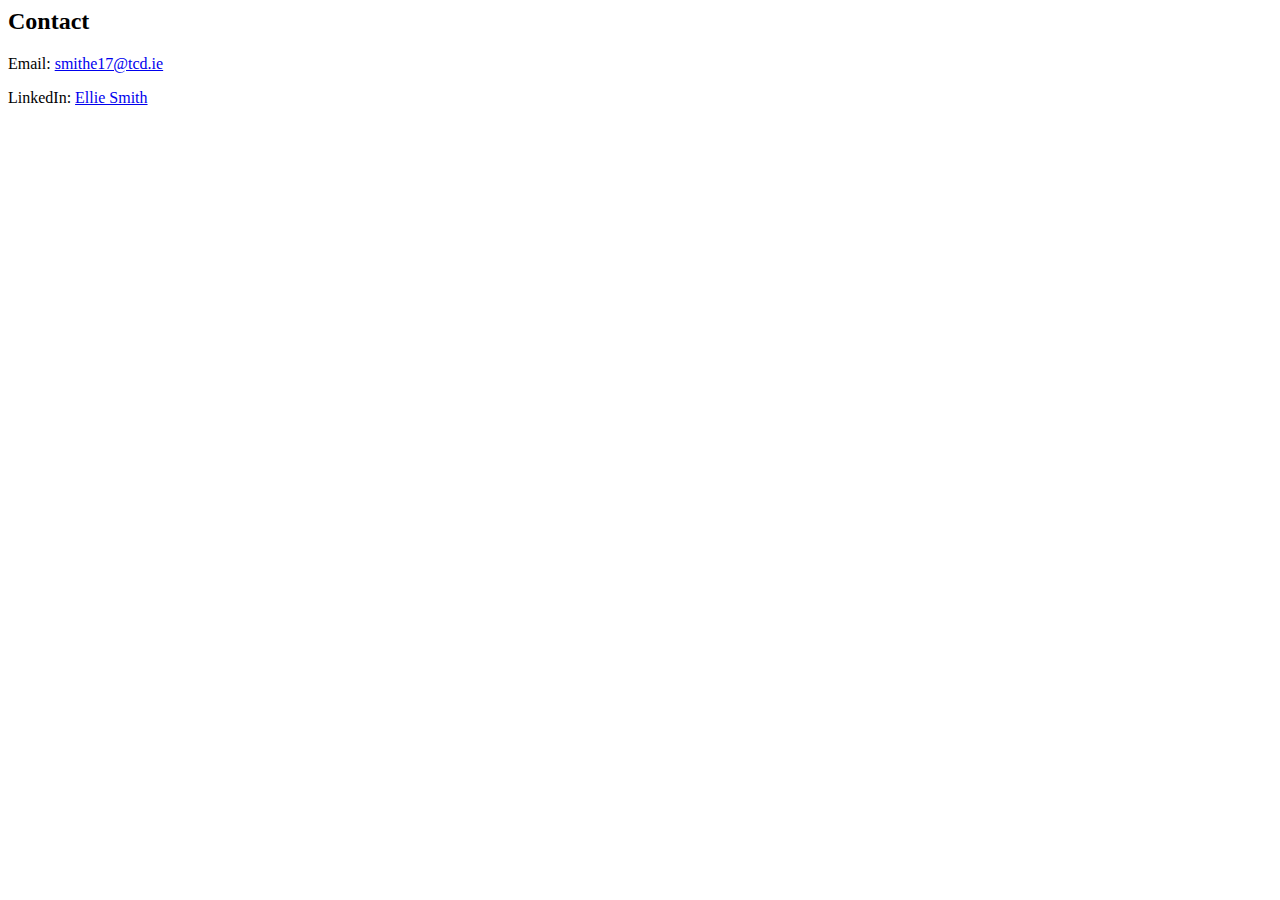
<file: pages/contact.html>
<body>
    <section id="contact" class="section">
        <h2>Contact</h2>
    
        <p>Email: <a href="mailto:smithe17@tcd.ie">smithe17@tcd.ie</a></p>
        <p>LinkedIn: <a href="https://www.linkedin.com/in/ellie-s-380299201/" target="_blank" rel="noopener noreferrer">Ellie Smith</a></p>
    </section>
</body>
</file>
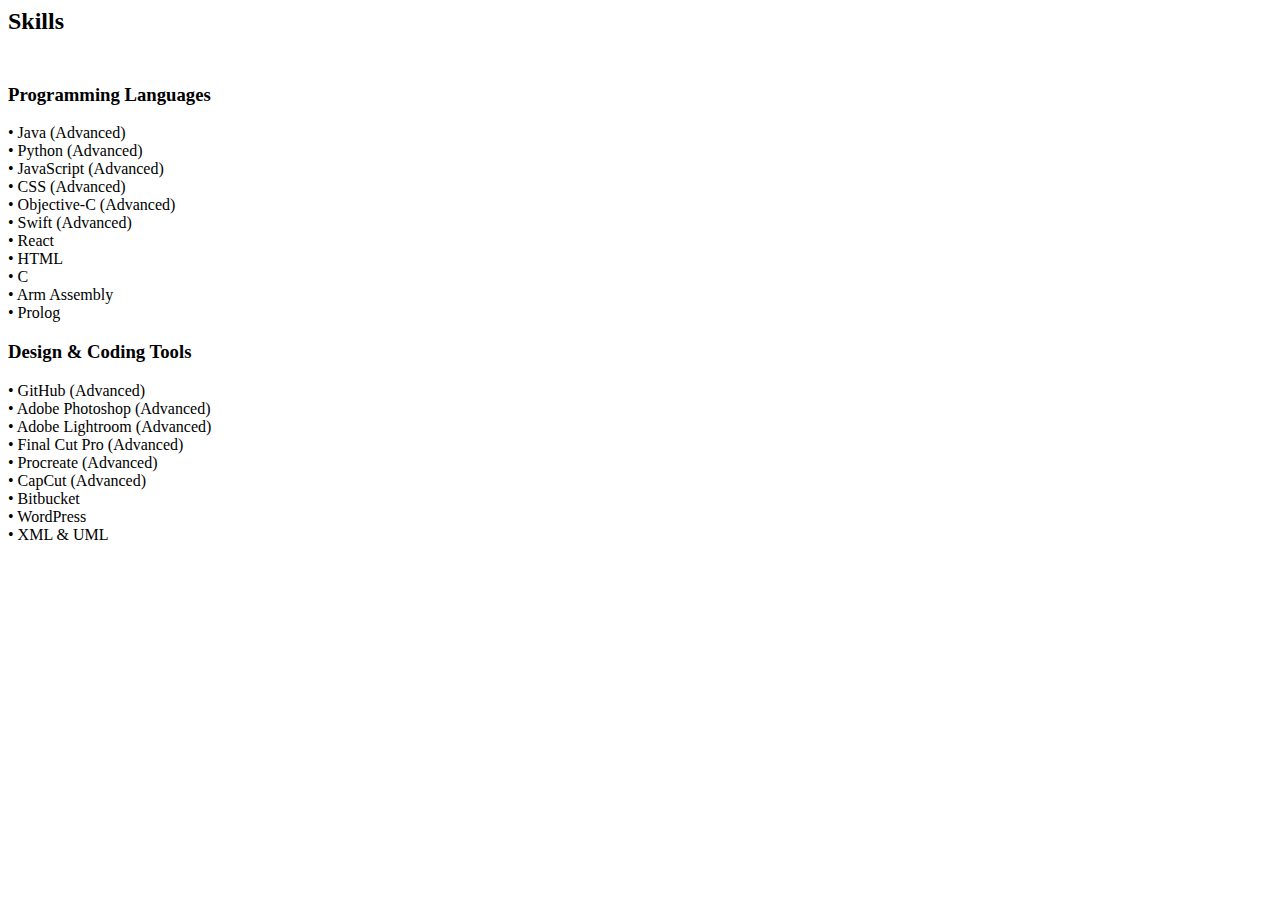
<file: pages/skills.html>
<body>
    <section id="skills" class="section">
        <h2>Skills</h2>

        <div style="height: 10px;"></div> <!-- Vertical spacer -->

        <div class="skill-container">
            <div class="skill-box">
                <h3>Programming Languages</h3>
                <p> •	Java (Advanced)
                    <br>•	Python (Advanced)
                    <br>•	JavaScript (Advanced)
                    <br>•	CSS (Advanced)
                    <br>•	Objective-C (Advanced)
                    <br>•	Swift (Advanced)
                    <br>•	React
                    <br>•	HTML
                    <br>•	C
                    <br>•	Arm Assembly
                    <br>•	Prolog
                    </p>
            </div>
            <div class="skill-box">
                <h3>Design & Coding Tools</h3>
                <p> •	GitHub (Advanced)
                    <br>•	Adobe Photoshop (Advanced)
                    <br>•	Adobe Lightroom (Advanced)
                    <br>•	Final Cut Pro (Advanced)
                    <br>•	Procreate (Advanced)
                    <br>•	CapCut (Advanced)
                    <br>•	Bitbucket
                    <br>•	WordPress
                    <br>•	XML & UML
                </p>
            </div>
        </div>
    </section>
</body>
</file>
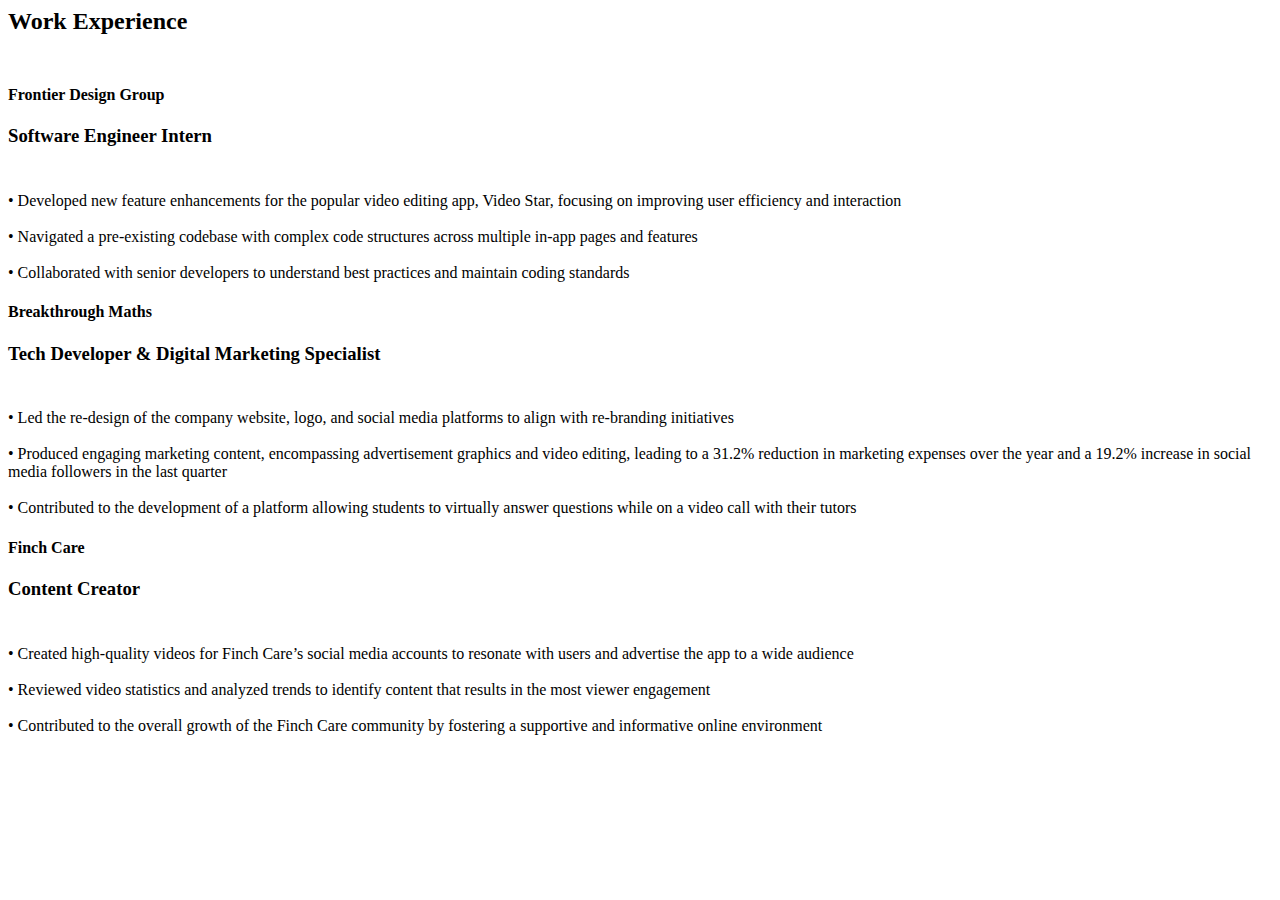
<file: pages/workexperience.html>
<body>
    <section id="workexperience" class="section">
        <h2>Work Experience</h2>
    
        <div style="height: 10px;"></div> <!-- Vertical spacer -->
    
        <div class="job-container">
            <div class="job-box">
                <h4 class="job-title">Frontier Design Group</h4>
                <div class = "whitetext">
                <h3>Software Engineer Intern</h3>
                <div style="height: 10px;"></div> <!-- Vertical spacer -->
                <p> • Developed new feature enhancements for the popular video editing app, Video Star, focusing on improving user efficiency and interaction
                    <br><br>• Navigated a pre-existing codebase with complex code structures across multiple in-app pages and features
                    <br><br>• Collaborated with senior developers to understand best practices and maintain coding standards
                </p>
                </div>
            </div>
            <div class="job-box">
                <h4 class="job-title">Breakthrough Maths</h4>
                <div class = "whitetext">
                <h3>Tech Developer & Digital Marketing Specialist</h3>
                <div style="height: 10px;"></div> <!-- Vertical spacer -->
                <p> • Led the re-design of the company website, logo, and social media platforms to align with re-branding initiatives
                    <br><br>• Produced engaging marketing content, encompassing advertisement graphics and video editing, leading to a 31.2% reduction in marketing expenses over the year and a 19.2% increase in social media followers in the last quarter
                    <br><br>• Contributed to the development of a platform allowing students to virtually answer questions while on a video call with their tutors
                </p>
                </div>
            </div>
            <div class="job-box">
                <h4 class="job-title">Finch Care</h4>
                <div class = "whitetext">
                <h3>Content Creator</h3>
                <div style="height: 10px;"></div> <!-- Vertical spacer -->
                <p> • Created high-quality videos for Finch Care’s social media accounts to resonate with users and advertise the app to a wide audience
                    <br><br>• Reviewed video statistics and analyzed trends to identify content that results in the most viewer engagement
                    <br><br>• Contributed to the overall growth of the Finch Care community by fostering a supportive and informative online environment
                </p>
                </div>
            </div>
        </div>
    </section>
</body>
</file>
<file: styles.css>
* {
    margin: 0;
    padding: 0;
    box-sizing: border-box;
}

body {
    font-family: 'Poppins';
    line-height: 1.6;
    padding: 20px;
    background-color: #ededed;
}

header {
    text-align: center;
    padding: 50px;
    color: #7a4e14;
}

nav ul {
    list-style-type: none;
    padding: 5px; /* Set padding to 5px */
    margin: 0;    /* Remove any margin */
    background-color: #dc973c;
    border-radius: 10px;
    display: inline-block; /* Ensures the background only extends as wide as the content */
}

nav ul li {
    display: inline;
    margin-right: 20px;
}

nav ul li a {
    color: #ededed; /* navigation bar*/
    text-decoration: none;
    font-weight: bold;
}

h1 {
    color: #7a4e14;
    text-align: center;
    font-size: 3em;
    word-wrap: break-word; /* Ensure long words wrap to the next line */
    overflow-wrap: break-word; /* Wrap content to the next line */

}

h2 {
    color: #dc973c;
    text-align: center;
    font-size: 2em;
    margin-top: 20px;
    word-wrap: break-word; /* Ensure long words wrap to the next line */
    overflow-wrap: break-word; /* Wrap content to the next line */
}

h3 {
    color: #7a4e14;
    text-align: center;
    font-size: 1.5em;
    margin-top: 20px;
    word-wrap: break-word; /* Ensure long words wrap to the next line */
    overflow-wrap: break-word; /* Wrap content to the next line */
}

h4 {
    color: #ededed;
    text-align: center;
    font-size: 1em;
    margin-top: 20px;
    word-wrap: break-word; /* Ensure long words wrap to the next line */
    overflow-wrap: break-word; /* Wrap content to the next line */
}

p {
    color: #7a4e14;
    margin: 30px 0;
    text-align: center;
    word-wrap: break-word; /* Ensure long words wrap to the next line */
    overflow-wrap: break-word; /* Wrap content to the next line */

}

section {
    margin: 20px 0;
}

a {
    color: #bc6b00; /* Change this to your desired color */
}

a:hover {
    color: #6d3e00; /* Change this to your desired hover color */
}

.padding{
    padding: 0 50px;
}

.whitetext{
    color: #ededed; 
}

.project-gallery {
    display: flex, wrap;
    justify-content: center; /* Center the gallery */
}

.project-item {
    text-align: center; /* Center text and content in each project item */
    padding: 10px; /* Add some spacing around each project item */
}

.images {
    display: flex; /* Align images in a row */
    justify-content: center; /* Center images */
    gap: 20px; /* Add space between images */
}


.project-item img {
    /*max-width: 100%; /* Ensures images are responsive */
    height: auto;
    /*border-radius: 5px; /* Optional: Rounds image corners */
}

.project-item iframe {
    margin-top: 10px; /* Adds space between description and video */
}

.project-container {
    display: flex; /* Use Flexbox for layout */
    justify-content: center; /* Center child elements horizontally */
    align-items: center; /* Center child elements vertically (if needed) */
    flex-direction: column; /* Stack elements vertically, if you want multiple boxes */
}

.project-box {
    background-color: #7a4e14; /* Box color */
    color: #ededed; /* Text color */
    padding: 10px; /* Inner padding */
    border-radius: 10px; /* Rounded corners */
    text-align: center; /* Center text */
    margin: 10px; /* Add some margin for spacing */
    width: 80%; /* Set width (optional) */
    max-width: 600px; /* Limit max width (optional) */
}

footer {
    list-style-type: none;
    padding: 1px; /* Increase padding to make it more spaced */
    margin: 0 auto; /* Auto left and right margins for centering */
    text-align: center; /* Center text inside the footer */
    color: #ededed; 
    background-color: #dc973c;
    border-radius: 10px;
    max-width: 80%; /* Control the maximum width of the footer */
    display: block; /* Ensure the footer spans full width (remove inline-block) */
}

.back-to-top {
    display: none; /* Hidden by default */
    position: fixed; /* Fixed position */
    top: 10px; /* Distance from the top */
    right: 10px; /* Distance from the right */
    background-color: #dc973c; /* Background color */
    color: #ededed; /* Text color */
    padding: 10px 15px; /* Padding */
    border-radius: 5px; /* Rounded corners */
    text-decoration: none; /* Remove underline */
    z-index: 1000; /* Ensure it stays on top */
}

.back-to-top.visible {
    display: block; /* Show when scrolled down */
}

.section {
    opacity: 0; /* Start invisible */
    transform: translateY(90px); /* Start slightly lower */
    transition: opacity 1.5s ease, transform 1.5s ease; /* Animate both opacity and position */
}

.section.visible {
    opacity: 1; /* Fully visible */
    transform: translateY(0); /* Move to original position */
}

#typing-header {
    display: inline-block; /* Allow for width adjustment */
    overflow: hidden; /* Hide text overflow */
    border-right: 3px solid; /* Cursor effect */
    white-space: nowrap; /* Prevent wrapping */
    animation: blink 0.7s step-end infinite; /* Cursor blink animation */
}

.job-container {
    color: #ededed; 
    display: flex; /* Use flexbox for horizontal layout */
    justify-content: space-between; /* Space between boxes */
    margin: 20px 0; /* Adds space above and below the boxes */
}

.job-box {
    background-color: #dc973c; /* Box color */
    color: #ededed; 
    padding: 20px; /* Inner padding */
    border-radius: 10px; /* Rounded corners */
    width: 30%; /* Width of each box */
    text-align: center; /* Center text */
    box-shadow: 0 2px 5px rgba(0, 0, 0, 0.2); /* Adds a slight shadow */
}

.job-box p {
    margin: 0; /* Removes margin from paragraph */
}

.job-title {
    color: #dc973c; /* Orange color for the h3 text */
    background-color: #ededed; /* White background for the title */
    padding: 10px; /* Inner padding for the title */
    margin: 0; /* Remove default margin */
    border-radius: 5px; /* Optional: rounded corners for the title background */
}

.skill-container {
    display: flex; /* Use flexbox for horizontal layout */
    margin: 20px 0; /* Adds space above and below the boxes */
    justify-content: center;
}

.skill-box {
    justify-content: center;
    background-color: #dc973c; /* Box color */
    /*color: #ededed; /* Text color */
    padding: 20px; /* Inner padding */
    border-radius: 10px; /* Rounded corners */
    width: 30%; /* Width of each box */
    text-align: center; /* Center text */
    box-shadow: 0 2px 5px rgba(0, 0, 0, 0.2); /* Adds a slight shadow */
    margin-right: 40px; /* Adds space between boxes */
}

.skill-box:last-child {
    margin-right: 0; /* Removes margin from the last box */
}

.skill-box h3 {
    color: #7a4e14; 
    margin: 0 0 10px 0; /* Margin for the title */
}

.skill-box p {
    color: #7a4e14; 
    margin: 0; /* Removes margin from paragraph */
}

/* Media query for small screens */
@media (max-width: 768px) {

    header {
        padding: 20px;
    }

    .padding{
        padding: 0 10px;
    }

    p {
        margin: 10px 0;
        text-align: center;
        word-wrap: break-word; /* Ensure long words wrap to the next line */
        overflow-wrap: break-word; /* Wrap content to the next line */
    
    }

    h2 {
        font-size: 1.7em;
    }

    .images {
        flex-direction: column; /* Stack images vertically */
        align-items: center; /* Center images */
    }

    nav ul {
        flex-direction: column; /* Stack items vertically */
        align-items: center; /* Center items */
    }

    nav ul li {
        margin-right: 30px;
        /*flex-direction: column; /* Stack items vertically */
        margin: 10px 0; /* Vertical margin between stacked items */
    }

    .project-container {
        flex-direction: column; /* Stack items vertically */
        align-items: stretch; /* Make boxes full width */
    }
    
    .project-item { /* Apply to both project and job boxes */
        flex-direction: column; /* Stack items vertically */
        width: 100%; /* Stack items */
        margin-bottom: 15px; /* Add space between stacked items */
    }

    .skill-container {
        flex-direction: column; /* Stack items vertically */
        align-items: stretch; /* Make boxes full width */
    }

    .skill-box {
        flex-direction: column; /* Stack items vertically */
        width: 100%; /* Full width on small screens */
        margin-bottom: 25px; /* Add space below each box */
    }

    .job-container {
        flex-direction: column; /* Stack items vertically */
        align-items: stretch; /* Make boxes full width */
    }

    .job-box {
        flex-direction: column; /* Stack items vertically */
        width: 100%; /* Full width on small screens */
        margin-right: 0; /* Remove right margin */
        margin-bottom: 25px; /* Add space below each box */
    }

    section {
        margin: 0px 0;
    }
}



@keyframes blink {
    50% {
        border-color: transparent; /* Hide cursor */
    }
}

html {
    scroll-behavior: smooth;
}
</file>
<file: pages/styles.css>
* {
    margin: 0;
    padding: 0;
    box-sizing: border-box;
}

body {
    font-family: 'Poppins';
    line-height: 1.6;
    padding: 20px;
    background-color: #ededed;
}

header {
    text-align: center;
    padding: 50px;
    color: #7a4e14;
}

nav ul {
    list-style-type: none;
    padding: 5px; /* Set padding to 5px */
    margin: 0;    /* Remove any margin */
    background-color: #dc973c;
    border-radius: 10px;
    display: inline-block; /* Ensures the background only extends as wide as the content */
}

nav ul li {
    display: inline;
    margin-right: 20px;
}

nav ul li a {
    color: #ededed; /* navigation bar*/
    text-decoration: none;
    font-weight: bold;
}

h1 {
    color: #7a4e14;
    text-align: center;
    font-size: 3em;
    word-wrap: break-word; /* Ensure long words wrap to the next line */
    overflow-wrap: break-word; /* Wrap content to the next line */

}

h2 {
    color: #dc973c;
    text-align: center;
    font-size: 2em;
    margin-top: 20px;
    word-wrap: break-word; /* Ensure long words wrap to the next line */
    overflow-wrap: break-word; /* Wrap content to the next line */
}

h3 {
    color: #7a4e14;
    text-align: center;
    font-size: 1.5em;
    margin-top: 20px;
    word-wrap: break-word; /* Ensure long words wrap to the next line */
    overflow-wrap: break-word; /* Wrap content to the next line */
}

h4 {
    color: #ededed;
    text-align: center;
    font-size: 1em;
    margin-top: 20px;
    word-wrap: break-word; /* Ensure long words wrap to the next line */
    overflow-wrap: break-word; /* Wrap content to the next line */
}

p {
    color: #7a4e14;
    margin: 30px 0;
    text-align: center;
    word-wrap: break-word; /* Ensure long words wrap to the next line */
    overflow-wrap: break-word; /* Wrap content to the next line */

}

section {
    margin: 20px 0;
}

a {
    color: #bc6b00; /* Change this to your desired color */
}

a:hover {
    color: #6d3e00; /* Change this to your desired hover color */
}

.padding{
    padding: 0 50px;
}

.whitetext{
    color: #ededed; 
}

.project-gallery {
    display: flex, wrap;
    justify-content: center; /* Center the gallery */
}

.project-item {
    text-align: center; /* Center text and content in each project item */
    padding: 10px; /* Add some spacing around each project item */
}

.images {
    display: flex; /* Align images in a row */
    justify-content: center; /* Center images */
    gap: 20px; /* Add space between images */
}


.project-item img {
    /*max-width: 100%; /* Ensures images are responsive */
    height: auto;
    /*border-radius: 5px; /* Optional: Rounds image corners */
}

.project-item iframe {
    margin-top: 10px; /* Adds space between description and video */
}

.project-container {
    display: flex; /* Use Flexbox for layout */
    justify-content: center; /* Center child elements horizontally */
    align-items: center; /* Center child elements vertically (if needed) */
    flex-direction: column; /* Stack elements vertically, if you want multiple boxes */
}

.project-box {
    background-color: #7a4e14; /* Box color */
    color: #ededed; /* Text color */
    padding: 10px; /* Inner padding */
    border-radius: 10px; /* Rounded corners */
    text-align: center; /* Center text */
    margin: 10px; /* Add some margin for spacing */
    width: 80%; /* Set width (optional) */
    max-width: 600px; /* Limit max width (optional) */
}

footer {
    list-style-type: none;
    padding: 1px; /* Increase padding to make it more spaced */
    margin: 0 auto; /* Auto left and right margins for centering */
    text-align: center; /* Center text inside the footer */
    color: #ededed; 
    background-color: #dc973c;
    border-radius: 10px;
    max-width: 80%; /* Control the maximum width of the footer */
    display: block; /* Ensure the footer spans full width (remove inline-block) */
}

.back-to-top {
    display: none; /* Hidden by default */
    position: fixed; /* Fixed position */
    top: 10px; /* Distance from the top */
    right: 10px; /* Distance from the right */
    background-color: #dc973c; /* Background color */
    color: #ededed; /* Text color */
    padding: 10px 15px; /* Padding */
    border-radius: 5px; /* Rounded corners */
    text-decoration: none; /* Remove underline */
    z-index: 1000; /* Ensure it stays on top */
}

.back-to-top.visible {
    display: block; /* Show when scrolled down */
}

.section {
    opacity: 0; /* Start invisible */
    transform: translateY(90px); /* Start slightly lower */
    transition: opacity 1.5s ease, transform 1.5s ease; /* Animate both opacity and position */
}

.section.visible {
    opacity: 1; /* Fully visible */
    transform: translateY(0); /* Move to original position */
}

#typing-header {
    display: inline-block; /* Allow for width adjustment */
    overflow: hidden; /* Hide text overflow */
    border-right: 3px solid; /* Cursor effect */
    white-space: nowrap; /* Prevent wrapping */
    animation: blink 0.7s step-end infinite; /* Cursor blink animation */
}

.job-container {
    color: #ededed; 
    display: flex; /* Use flexbox for horizontal layout */
    justify-content: space-between; /* Space between boxes */
    margin: 20px 0; /* Adds space above and below the boxes */
}

.job-box {
    background-color: #dc973c; /* Box color */
    color: #ededed; 
    padding: 20px; /* Inner padding */
    border-radius: 10px; /* Rounded corners */
    width: 30%; /* Width of each box */
    text-align: center; /* Center text */
    box-shadow: 0 2px 5px rgba(0, 0, 0, 0.2); /* Adds a slight shadow */
}

.job-box p {
    margin: 0; /* Removes margin from paragraph */
}

.job-title {
    color: #dc973c; /* Orange color for the h3 text */
    background-color: #ededed; /* White background for the title */
    padding: 10px; /* Inner padding for the title */
    margin: 0; /* Remove default margin */
    border-radius: 5px; /* Optional: rounded corners for the title background */
}

.skill-container {
    display: flex; /* Use flexbox for horizontal layout */
    margin: 20px 0; /* Adds space above and below the boxes */
    justify-content: center;
}

.skill-box {
    justify-content: center;
    background-color: #dc973c; /* Box color */
    /*color: #ededed; /* Text color */
    padding: 20px; /* Inner padding */
    border-radius: 10px; /* Rounded corners */
    width: 30%; /* Width of each box */
    text-align: center; /* Center text */
    box-shadow: 0 2px 5px rgba(0, 0, 0, 0.2); /* Adds a slight shadow */
    margin-right: 40px; /* Adds space between boxes */
}

.skill-box:last-child {
    margin-right: 0; /* Removes margin from the last box */
}

.skill-box h3 {
    color: #7a4e14; 
    margin: 0 0 10px 0; /* Margin for the title */
}

.skill-box p {
    color: #7a4e14; 
    margin: 0; /* Removes margin from paragraph */
}

/* Media query for small screens */
@media (max-width: 768px) {

    header {
        padding: 20px;
    }

    .padding{
        padding: 0 10px;
    }

    p {
        margin: 10px 0;
        text-align: center;
        word-wrap: break-word; /* Ensure long words wrap to the next line */
        overflow-wrap: break-word; /* Wrap content to the next line */
    
    }

    h2 {
        font-size: 1.7em;
    }

    .images {
        flex-direction: column; /* Stack images vertically */
        align-items: center; /* Center images */
    }

    nav ul {
        flex-direction: column; /* Stack items vertically */
        align-items: center; /* Center items */
    }

    nav ul li {
        margin-right: 30px;
        /*flex-direction: column; /* Stack items vertically */
        margin: 10px 0; /* Vertical margin between stacked items */
    }

    .project-container {
        flex-direction: column; /* Stack items vertically */
        align-items: stretch; /* Make boxes full width */
    }
    
    .project-item { /* Apply to both project and job boxes */
        flex-direction: column; /* Stack items vertically */
        width: 100%; /* Stack items */
        margin-bottom: 15px; /* Add space between stacked items */
    }

    .skill-container {
        flex-direction: column; /* Stack items vertically */
        align-items: stretch; /* Make boxes full width */
    }

    .skill-box {
        flex-direction: column; /* Stack items vertically */
        width: 100%; /* Full width on small screens */
        margin-bottom: 25px; /* Add space below each box */
    }

    .job-container {
        flex-direction: column; /* Stack items vertically */
        align-items: stretch; /* Make boxes full width */
    }

    .job-box {
        flex-direction: column; /* Stack items vertically */
        width: 100%; /* Full width on small screens */
        margin-right: 0; /* Remove right margin */
        margin-bottom: 25px; /* Add space below each box */
    }

    section {
        margin: 0px 0;
    }
}



@keyframes blink {
    50% {
        border-color: transparent; /* Hide cursor */
    }
}

html {
    scroll-behavior: smooth;
}
</file>
